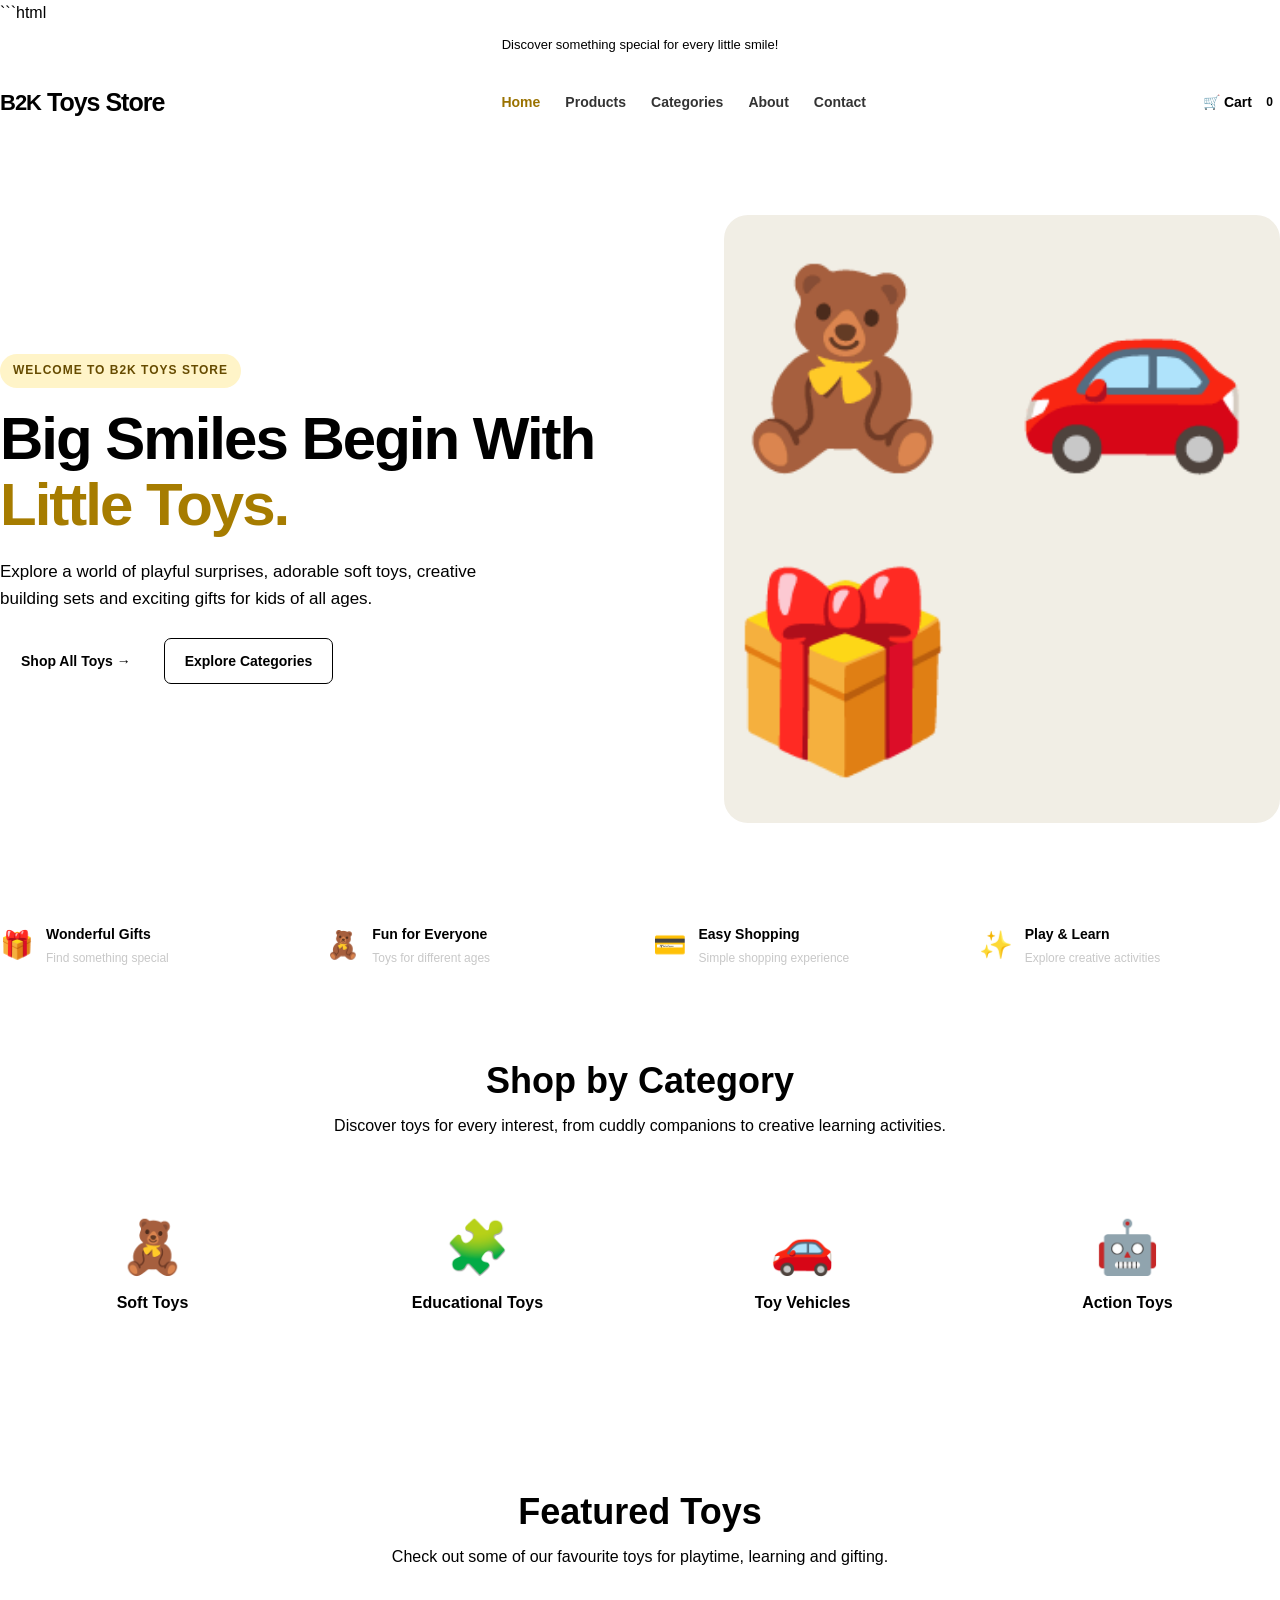
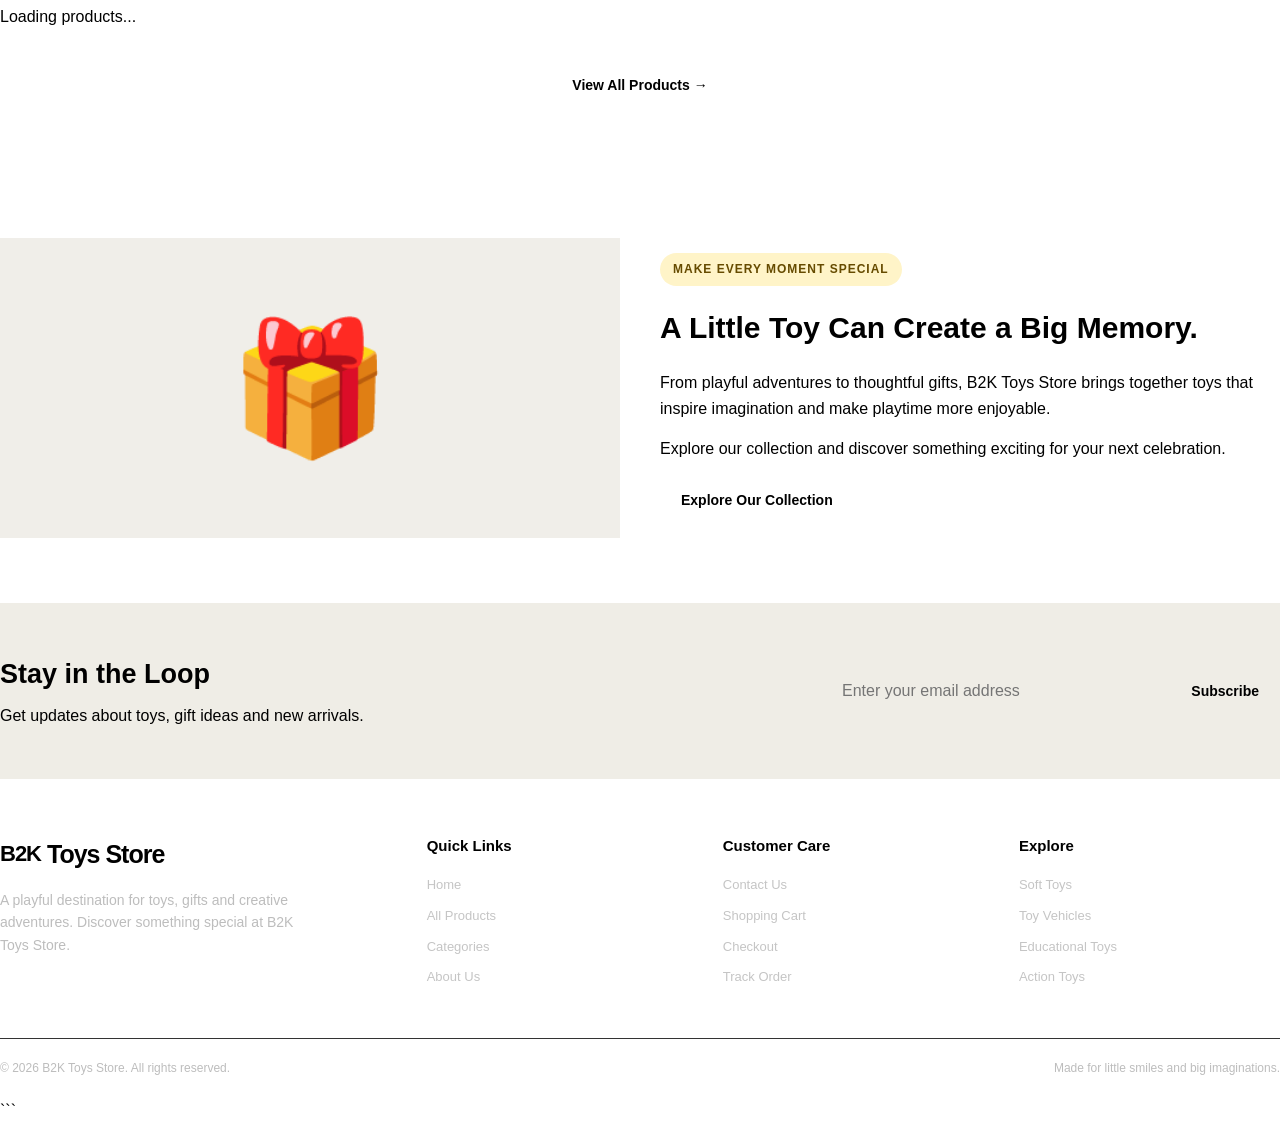
<file: index.html>
```html
<!DOCTYPE html>
<html lang="en">
<head>
  <meta charset="UTF-8">
  <meta name="viewport" content="width=device-width, initial-scale=1.0">

  <meta
    name="description"
    content="Discover toys, soft toys, educational games and exciting gifts at B2K Toys Store."
  >

  <meta name="theme-color" content="#111111">

  <title>B2K Toys Store | Toys, Games & Gifts</title>

  <link rel="stylesheet" href="style.css">
  <script src="script.js" defer></script>
</head>

<body>

  <div class="announcement-bar">
    Discover something special for every little smile!
  </div>

  <header class="site-header">
    <div class="container header-inner">

      <a href="index.html" class="logo" aria-label="B2K Toys Store home">
        <span class="logo-mark">B2K</span>
        <span>Toys Store</span>
      </a>

      <button
        class="menu-toggle"
        id="menu-toggle"
        type="button"
        aria-label="Toggle navigation"
        aria-expanded="false"
        aria-controls="main-nav"
      >
        ☰
      </button>

      <nav class="main-nav" id="main-nav" aria-label="Main navigation">
        <a href="index.html" class="active">Home</a>
        <a href="products.html">Products</a>
        <a href="categories.html">Categories</a>
        <a href="about.html">About</a>
        <a href="contact.html">Contact</a>
      </nav>

      <div class="header-actions">
        <a href="cart.html" class="header-cart" aria-label="Shopping cart">
          🛒 Cart
          <span class="cart-count" data-cart-count>0</span>
        </a>
      </div>

    </div>
  </header>

  <main>

    <!-- Hero Section -->

    <section class="hero">
      <div class="container hero-inner">

        <div class="hero-content">

          <span class="hero-tag">Welcome to B2K Toys Store</span>

          <h1>
            Big Smiles Begin With
            <span>Little Toys.</span>
          </h1>

          <p>
            Explore a world of playful surprises, adorable soft toys,
            creative building sets and exciting gifts for kids of all ages.
          </p>

          <div class="hero-buttons">
            <a href="products.html" class="btn btn-primary">
              Shop All Toys →
            </a>

            <a href="categories.html" class="btn btn-secondary">
              Explore Categories
            </a>
          </div>

        </div>

        <div class="hero-visual">
          <div class="hero-toy" role="img" aria-label="Teddy bear, toy car and gifts">
            🧸 🚗 🎁
          </div>
        </div>

      </div>
    </section>

    <!-- Benefits -->

    <section class="benefits">
      <div class="container benefits-grid">

        <div class="benefit-item">
          <span class="benefit-icon" aria-hidden="true">🎁</span>
          <div>
            <h3>Wonderful Gifts</h3>
            <p>Find something special</p>
          </div>
        </div>

        <div class="benefit-item">
          <span class="benefit-icon" aria-hidden="true">🧸</span>
          <div>
            <h3>Fun for Everyone</h3>
            <p>Toys for different ages</p>
          </div>
        </div>

        <div class="benefit-item">
          <span class="benefit-icon" aria-hidden="true">💳</span>
          <div>
            <h3>Easy Shopping</h3>
            <p>Simple shopping experience</p>
          </div>
        </div>

        <div class="benefit-item">
          <span class="benefit-icon" aria-hidden="true">✨</span>
          <div>
            <h3>Play & Learn</h3>
            <p>Explore creative activities</p>
          </div>
        </div>

      </div>
    </section>

    <!-- Categories -->

    <section class="section">
      <div class="container">

        <div class="section-heading">
          <h2>Shop by Category</h2>
          <p>
            Discover toys for every interest, from cuddly companions
            to creative learning activities.
          </p>
        </div>

        <div class="category-grid">

          <a
            href="products.html?category=Soft%20Toys"
            class="category-card"
          >
            <span class="category-icon" aria-hidden="true">🧸</span>
            <h3>Soft Toys</h3>
          </a>

          <a
            href="products.html?category=Educational%20Toys"
            class="category-card"
          >
            <span class="category-icon" aria-hidden="true">🧩</span>
            <h3>Educational Toys</h3>
          </a>

          <a
            href="products.html?category=Vehicles"
            class="category-card"
          >
            <span class="category-icon" aria-hidden="true">🚗</span>
            <h3>Toy Vehicles</h3>
          </a>

          <a
            href="products.html?category=Action%20Toys"
            class="category-card"
          >
            <span class="category-icon" aria-hidden="true">🤖</span>
            <h3>Action Toys</h3>
          </a>

        </div>

      </div>
    </section>

    <!-- Featured Products -->

    <section class="section section-light">
      <div class="container">

        <div class="section-heading">
          <h2>Featured Toys</h2>
          <p>
            Check out some of our favourite toys for playtime,
            learning and gifting.
          </p>
        </div>

        <div
          class="product-grid"
          id="featured-products"
          data-products
        >
          <p>Loading products...</p>
        </div>

        <div style="text-align: center; margin-top: 32px;">
          <a href="products.html" class="btn btn-primary">
            View All Products →
          </a>
        </div>

      </div>
    </section>

    <!-- Promotional Section -->

    <section class="section">
      <div class="container">

        <div class="about-grid">

          <div class="about-visual" role="img" aria-label="Gift box">
            🎁
          </div>

          <div class="about-content">
            <span class="hero-tag">Make Every Moment Special</span>

            <h2>A Little Toy Can Create a Big Memory.</h2>

            <p>
              From playful adventures to thoughtful gifts,
              B2K Toys Store brings together toys that inspire
              imagination and make playtime more enjoyable.
            </p>

            <p>
              Explore our collection and discover something
              exciting for your next celebration.
            </p>

            <a href="products.html" class="btn btn-primary">
              Explore Our Collection
            </a>
          </div>

        </div>

      </div>
    </section>

    <!-- Newsletter -->

    <section class="newsletter">
      <div class="container newsletter-inner">

        <div>
          <h2>Stay in the Loop</h2>
          <p>
            Get updates about toys, gift ideas and new arrivals.
          </p>
        </div>

        <form class="newsletter-form" id="newsletter-form">
          <label for="newsletter-email" style="display:none;">
            Email address
          </label>

          <input
            type="email"
            id="newsletter-email"
            name="email"
            placeholder="Enter your email address"
            autocomplete="email"
            required
          >

          <button type="submit" class="btn btn-primary">
            Subscribe
          </button>
        </form>

      </div>
    </section>

  </main>

  <!-- Footer -->

  <footer class="site-footer">
    <div class="container">

      <div class="footer-grid">

        <div class="footer-brand">
          <a href="index.html" class="logo">
            <span class="logo-mark">B2K</span>
            <span>Toys Store</span>
          </a>

          <p>
            A playful destination for toys, gifts and creative
            adventures. Discover something special at B2K Toys Store.
          </p>
        </div>

        <div class="footer-column">
          <h3>Quick Links</h3>
          <a href="index.html">Home</a>
          <a href="products.html">All Products</a>
          <a href="categories.html">Categories</a>
          <a href="about.html">About Us</a>
        </div>

        <div class="footer-column">
          <h3>Customer Care</h3>
          <a href="contact.html">Contact Us</a>
          <a href="cart.html">Shopping Cart</a>
          <a href="checkout.html">Checkout</a>
          <a href="track-order.html">Track Order</a>
        </div>

        <div class="footer-column">
          <h3>Explore</h3>
          <a href="products.html?category=Soft%20Toys">Soft Toys</a>
          <a href="products.html?category=Vehicles">Toy Vehicles</a>
          <a href="products.html?category=Educational%20Toys">
            Educational Toys
          </a>
          <a href="products.html?category=Action%20Toys">Action Toys</a>
        </div>

      </div>

      <div class="footer-bottom">
        <p>
          &copy; <span id="current-year">2026</span> B2K Toys Store.
          All rights reserved.
        </p>

        <p>Made for little smiles and big imaginations.</p>
      </div>

    </div>
  </footer>

  <script>
    const yearElement = document.getElementById("current-year");

    if (yearElement) {
      yearElement.textContent = new Date().getFullYear();
    }
  </script>

</body>
</html>
```
</file>
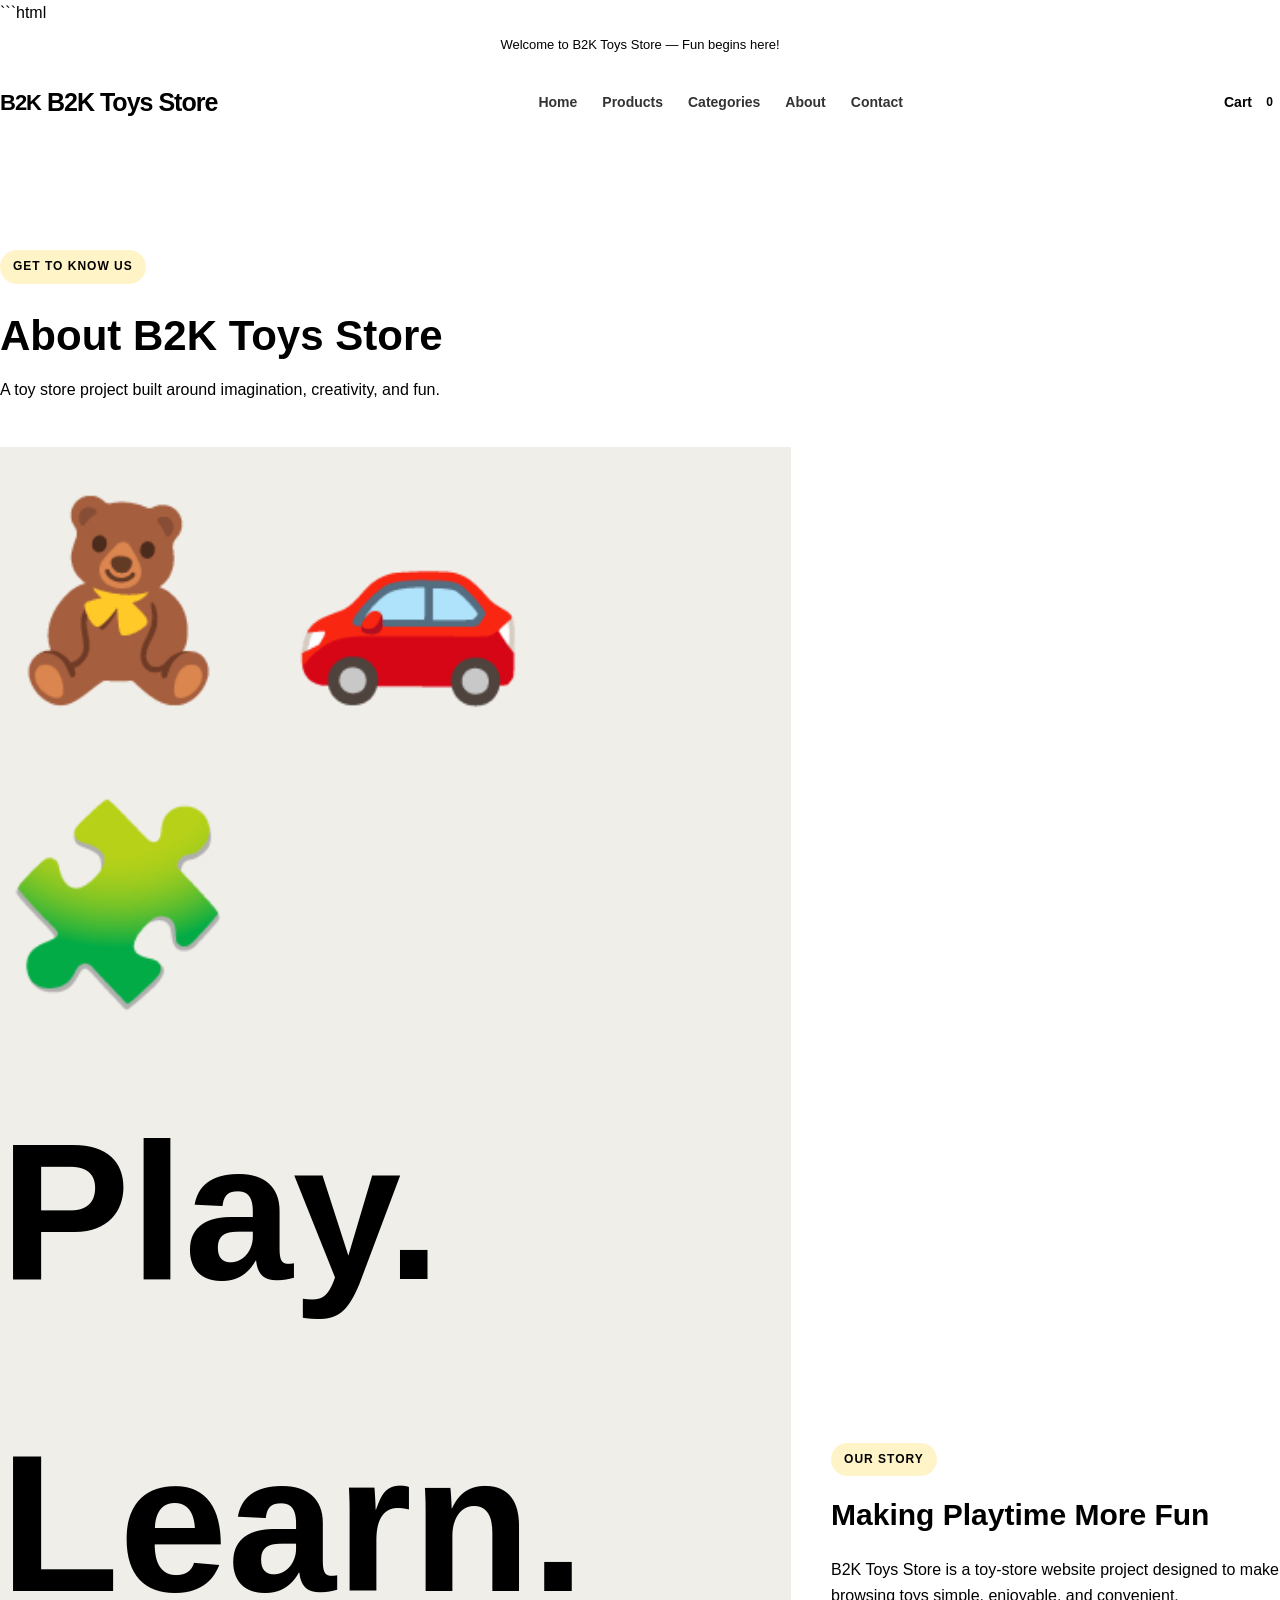
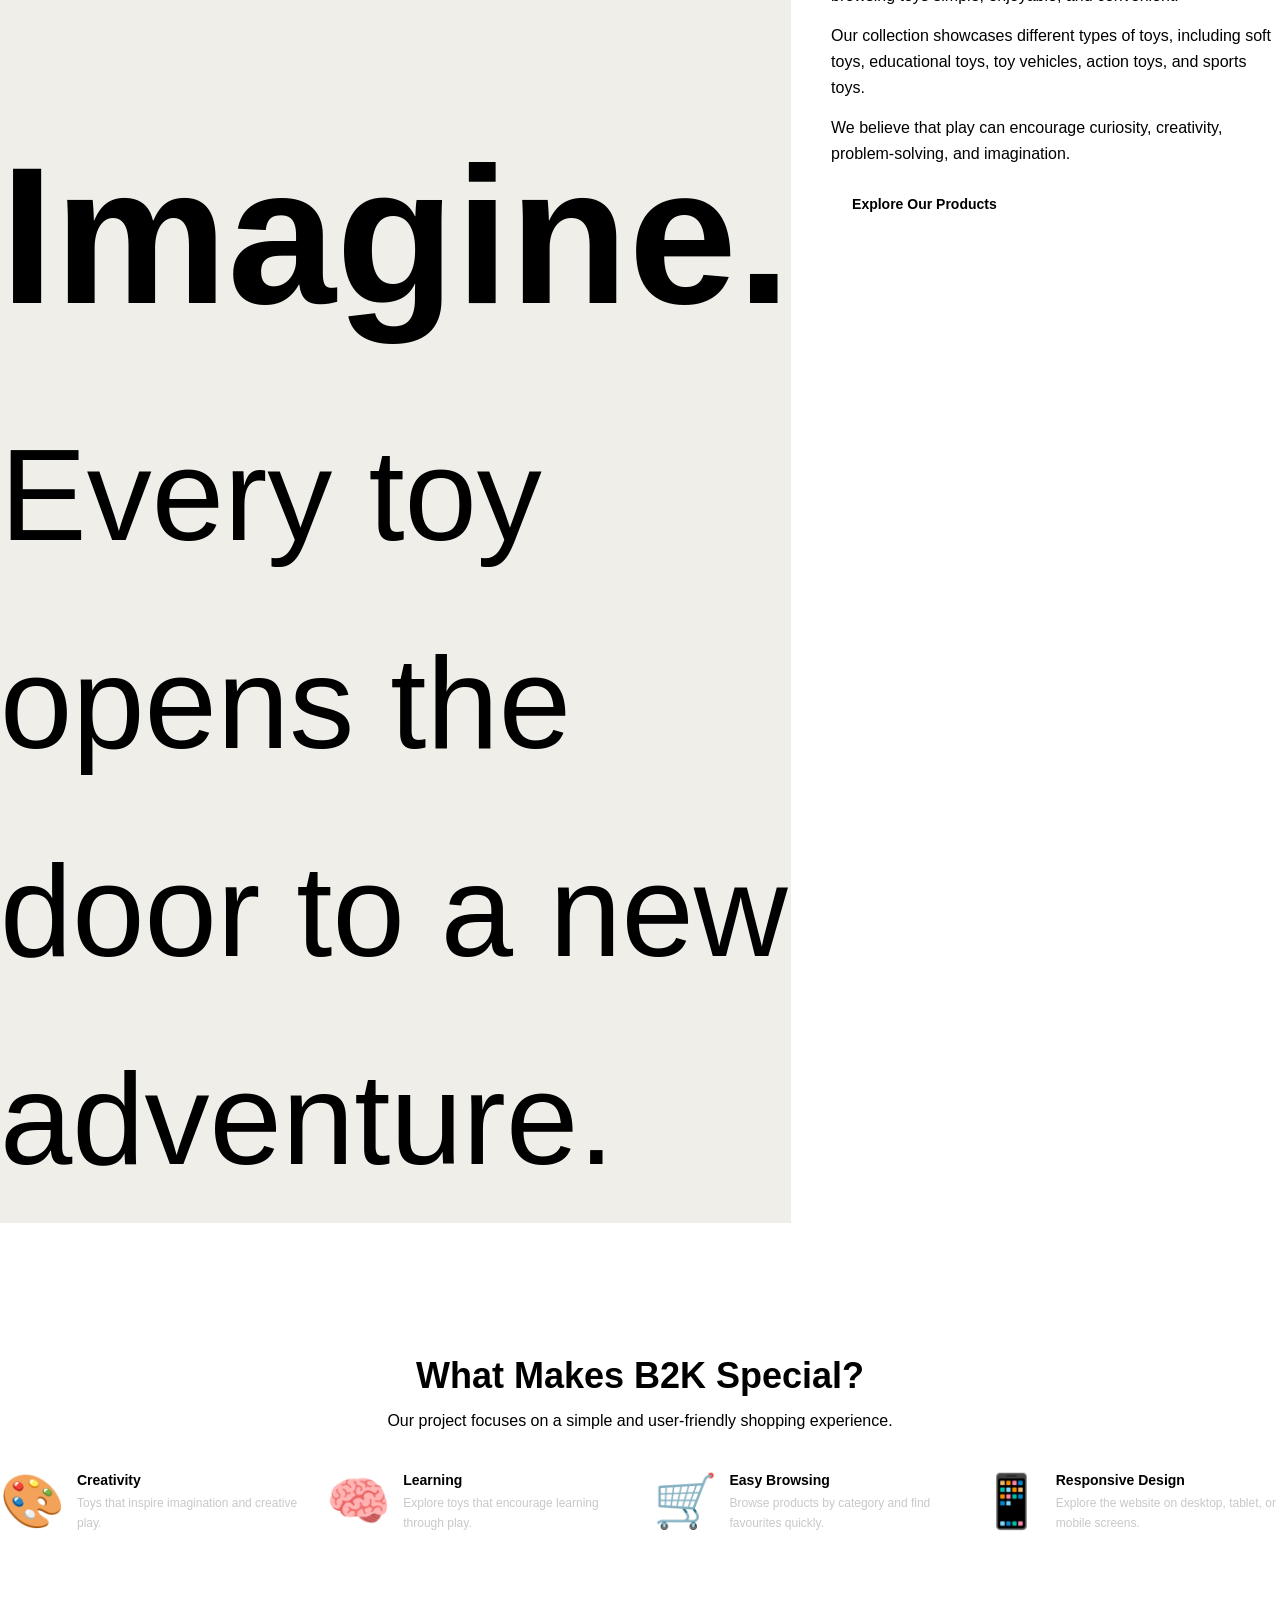
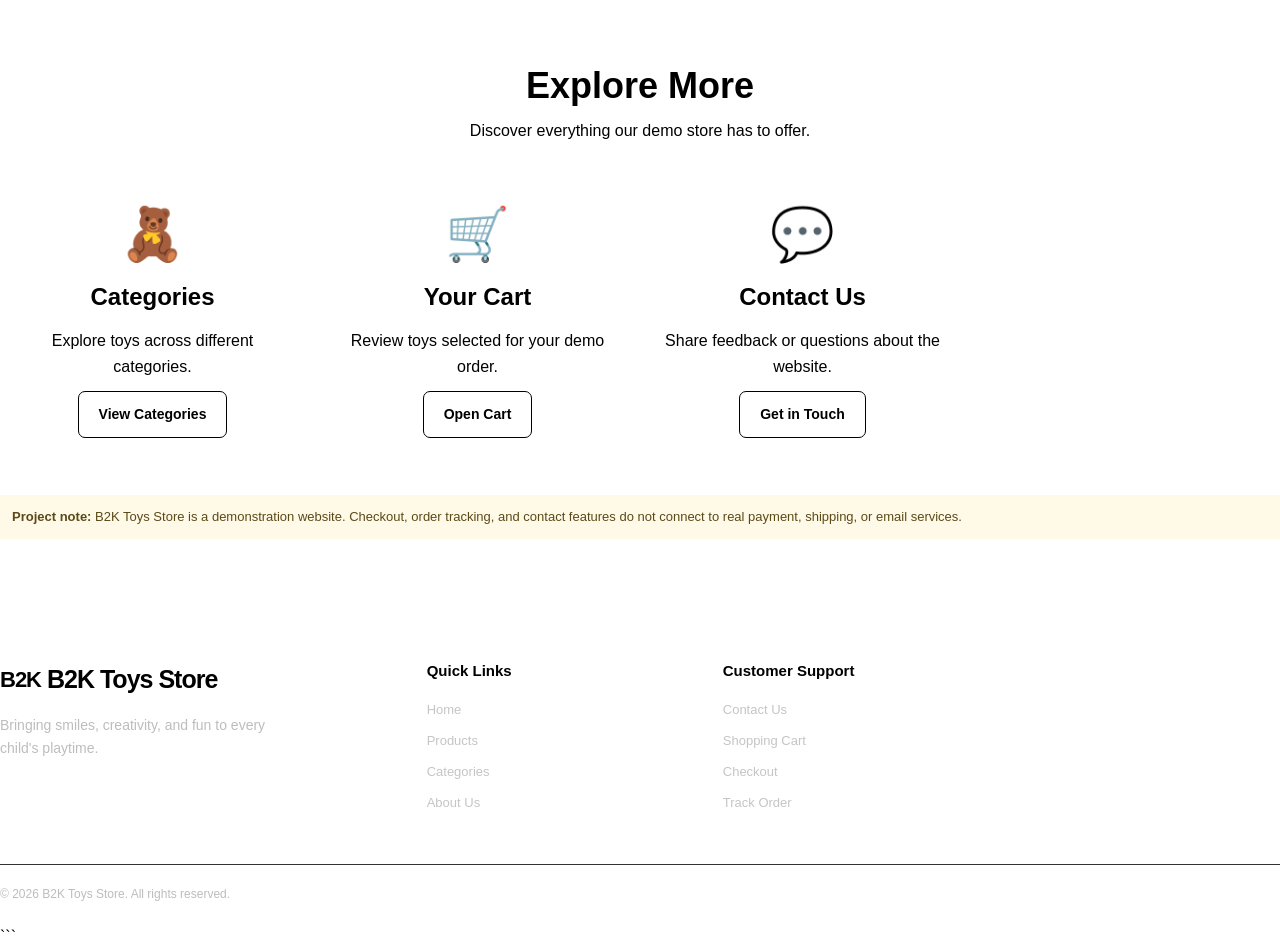
<file: about.html>
```html
<!DOCTYPE html>
<html lang="en">
<head>
  <meta charset="UTF-8">
  <meta name="viewport" content="width=device-width, initial-scale=1.0">

  <title>About Us | B2K Toys Store</title>
  <meta name="description" content="Learn about B2K Toys Store, our mission, and our love for fun, creativity, and play.">

  <link rel="stylesheet" href="style.css">
  <script src="script.js" defer></script>
</head>

<body>

  <div class="announcement-bar">
    Welcome to B2K Toys Store — Fun begins here!
  </div>

  <header class="site-header">
    <div class="header-inner">

      <a href="index.html" class="logo" aria-label="B2K Toys Store Home">
        <span class="logo-mark">B2K</span>
        <span>B2K Toys Store</span>
      </a>

      <button
        class="menu-toggle"
        id="menu-toggle"
        type="button"
        aria-label="Toggle navigation"
        aria-expanded="false"
      >
        ☰
      </button>

      <nav class="main-nav" id="main-nav">
        <a href="index.html">Home</a>
        <a href="products.html">Products</a>
        <a href="categories.html">Categories</a>
        <a href="about.html" aria-current="page">About</a>
        <a href="contact.html">Contact</a>
      </nav>

      <div class="header-actions">
        <a href="cart.html" class="header-cart">
          Cart <span class="cart-count" id="cart-count">0</span>
        </a>
      </div>

    </div>
  </header>

  <main>

    <section class="section">
      <div class="container">

        <div class="page-heading">
          <p class="hero-tag">GET TO KNOW US</p>
          <h1>About B2K Toys Store</h1>
          <p>
            A toy store project built around imagination, creativity, and fun.
          </p>
        </div>

        <div class="about-grid">

          <div class="about-visual">
            <div class="hero-toy" aria-label="Toy collection illustration">
              🧸 🚗 🧩
            </div>

            <h2>Play. Learn. Imagine.</h2>

            <p>
              Every toy opens the door to a new adventure.
            </p>
          </div>

          <div class="about-content">
            <p class="hero-tag">OUR STORY</p>

            <h2>Making Playtime More Fun</h2>

            <p>
              B2K Toys Store is a toy-store website project designed to make
              browsing toys simple, enjoyable, and convenient.
            </p>

            <p>
              Our collection showcases different types of toys, including
              soft toys, educational toys, toy vehicles, action toys, and
              sports toys.
            </p>

            <p>
              We believe that play can encourage curiosity, creativity,
              problem-solving, and imagination.
            </p>

            <a href="products.html" class="btn btn-primary">
              Explore Our Products
            </a>
          </div>

        </div>

      </div>
    </section>

    <section class="section section-light">
      <div class="container">

        <div class="section-heading">
          <h2>What Makes B2K Special?</h2>
          <p>Our project focuses on a simple and user-friendly shopping experience.</p>
        </div>

        <div class="benefits-grid">

          <div class="benefit-item">
            <span class="category-icon">🎨</span>
            <div>
              <h3>Creativity</h3>
              <p>Toys that inspire imagination and creative play.</p>
            </div>
          </div>

          <div class="benefit-item">
            <span class="category-icon">🧠</span>
            <div>
              <h3>Learning</h3>
              <p>Explore toys that encourage learning through play.</p>
            </div>
          </div>

          <div class="benefit-item">
            <span class="category-icon">🛒</span>
            <div>
              <h3>Easy Browsing</h3>
              <p>Browse products by category and find favourites quickly.</p>
            </div>
          </div>

          <div class="benefit-item">
            <span class="category-icon">📱</span>
            <div>
              <h3>Responsive Design</h3>
              <p>Explore the website on desktop, tablet, or mobile screens.</p>
            </div>
          </div>

        </div>

      </div>
    </section>

    <section class="section">
      <div class="container">

        <div class="section-heading">
          <h2>Explore More</h2>
          <p>Discover everything our demo store has to offer.</p>
        </div>

        <div class="category-grid">

          <a href="categories.html" class="category-card">
            <div class="category-icon">🧸</div>
            <h2>Categories</h2>
            <p>Explore toys across different categories.</p>
            <span class="btn btn-secondary">View Categories</span>
          </a>

          <a href="cart.html" class="category-card">
            <div class="category-icon">🛒</div>
            <h2>Your Cart</h2>
            <p>Review toys selected for your demo order.</p>
            <span class="btn btn-secondary">Open Cart</span>
          </a>

          <a href="contact.html" class="category-card">
            <div class="category-icon">💬</div>
            <h2>Contact Us</h2>
            <p>Share feedback or questions about the website.</p>
            <span class="btn btn-secondary">Get in Touch</span>
          </a>

        </div>

        <div class="notice" style="margin-top: 32px;">
          <strong>Project note:</strong>
          B2K Toys Store is a demonstration website. Checkout, order tracking,
          and contact features do not connect to real payment, shipping,
          or email services.
        </div>

      </div>
    </section>

  </main>

  <footer class="site-footer">
    <div class="container">

      <div class="footer-grid">

        <div class="footer-brand">
          <a href="index.html" class="logo">
            <span class="logo-mark">B2K</span>
            <span>B2K Toys Store</span>
          </a>

          <p>
            Bringing smiles, creativity, and fun to every child's playtime.
          </p>
        </div>

        <div class="footer-column">
          <h3>Quick Links</h3>
          <a href="index.html">Home</a>
          <a href="products.html">Products</a>
          <a href="categories.html">Categories</a>
          <a href="about.html">About Us</a>
        </div>

        <div class="footer-column">
          <h3>Customer Support</h3>
          <a href="contact.html">Contact Us</a>
          <a href="cart.html">Shopping Cart</a>
          <a href="checkout.html">Checkout</a>
          <a href="track-order.html">Track Order</a>
        </div>

      </div>

      <div class="footer-bottom">
        <p>&copy; 2026 B2K Toys Store. All rights reserved.</p>
      </div>

    </div>
  </footer>

</body>
</html>
```
</file>
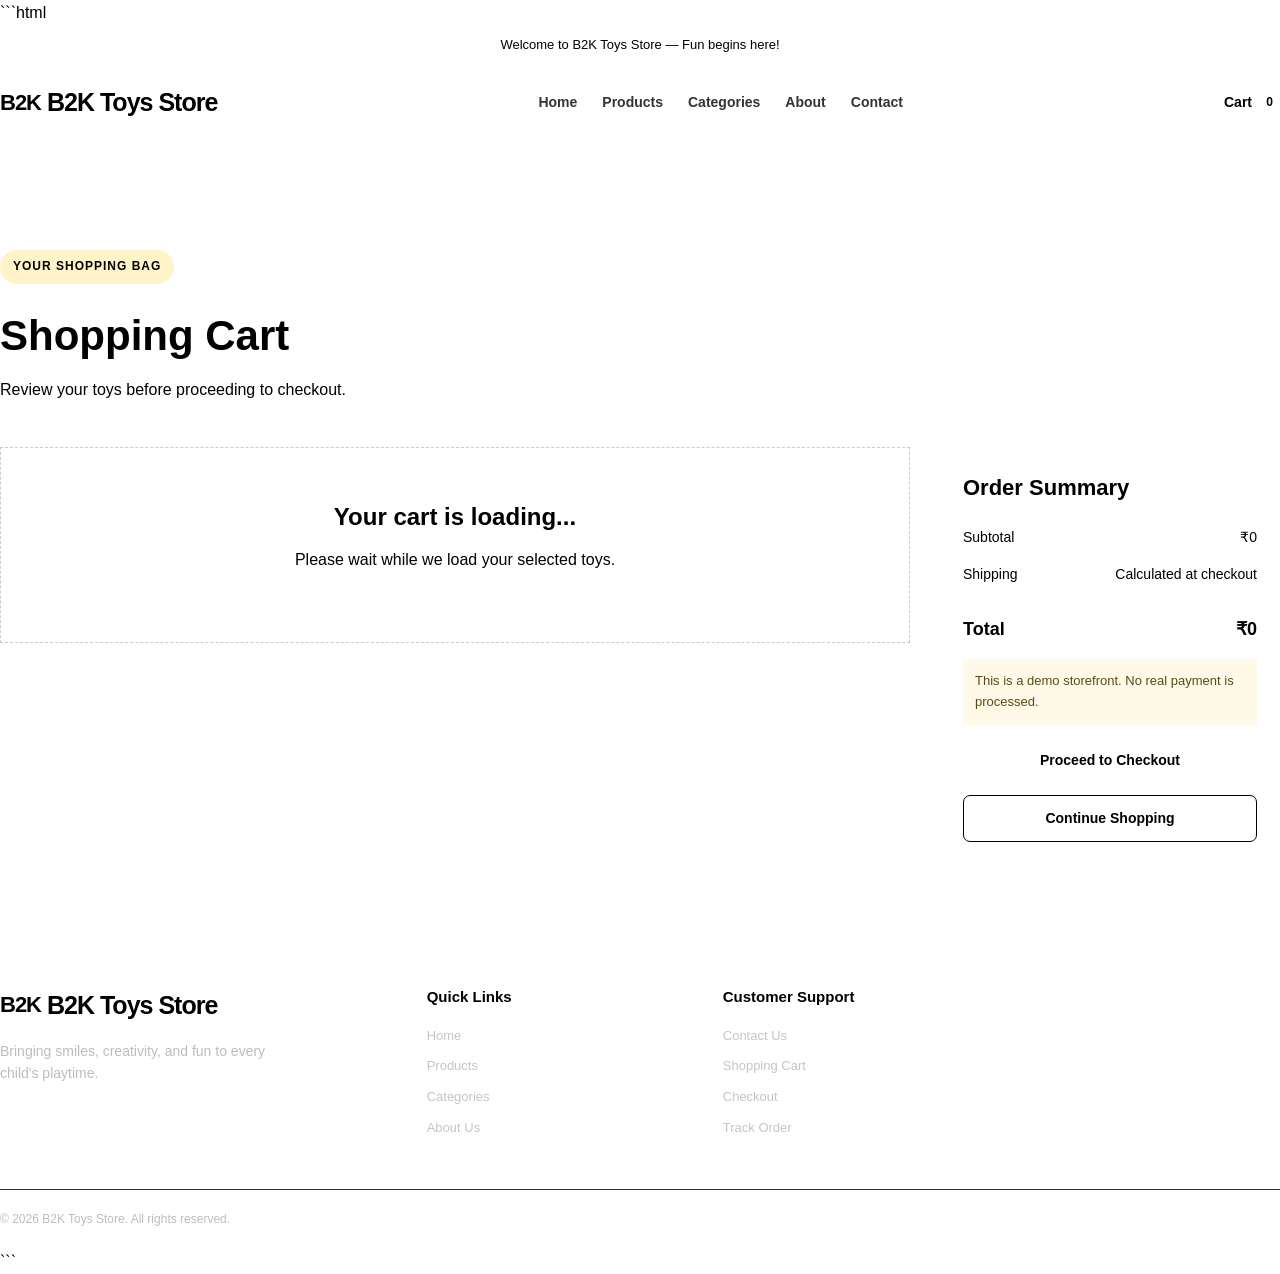
<file: cart.html>
```html
<!DOCTYPE html>
<html lang="en">
<head>
  <meta charset="UTF-8">
  <meta name="viewport" content="width=device-width, initial-scale=1.0">

  <title>Shopping Cart | B2K Toys Store</title>
  <meta name="description" content="Review your selected toys and update your shopping cart at B2K Toys Store.">

  <link rel="stylesheet" href="style.css">
  <script src="script.js" defer></script>
</head>

<body>

  <div class="announcement-bar">
    Welcome to B2K Toys Store — Fun begins here!
  </div>

  <header class="site-header">
    <div class="header-inner">

      <a href="index.html" class="logo" aria-label="B2K Toys Store Home">
        <span class="logo-mark">B2K</span>
        <span>B2K Toys Store</span>
      </a>

      <button
        class="menu-toggle"
        id="menu-toggle"
        type="button"
        aria-label="Toggle navigation"
        aria-expanded="false"
      >
        ☰
      </button>

      <nav class="main-nav" id="main-nav">
        <a href="index.html">Home</a>
        <a href="products.html">Products</a>
        <a href="categories.html">Categories</a>
        <a href="about.html">About</a>
        <a href="contact.html">Contact</a>
      </nav>

      <div class="header-actions">
        <a href="cart.html" class="header-cart" aria-current="page">
          Cart <span class="cart-count" id="cart-count">0</span>
        </a>
      </div>

    </div>
  </header>

  <main>
    <section class="section">
      <div class="container">

        <div class="page-heading">
          <p class="hero-tag">YOUR SHOPPING BAG</p>
          <h1>Shopping Cart</h1>
          <p>Review your toys before proceeding to checkout.</p>
        </div>

        <div class="cart-layout">

          <!-- JavaScript displays cart products here. -->
          <div
            id="cart-items"
            class="cart-items"
            aria-live="polite"
          >
            <div class="empty-state">
              <h2>Your cart is loading...</h2>
              <p>Please wait while we load your selected toys.</p>
            </div>
          </div>

          <aside class="cart-summary">
            <h2>Order Summary</h2>

            <div class="summary-row">
              <span>Subtotal</span>
              <span id="cart-subtotal">₹0</span>
            </div>

            <div class="summary-row">
              <span>Shipping</span>
              <span id="cart-shipping">Calculated at checkout</span>
            </div>

            <div class="summary-row summary-total">
              <span>Total</span>
              <span id="cart-total">₹0</span>
            </div>

            <p class="notice">
              This is a demo storefront. No real payment is processed.
            </p>

            <a
              href="checkout.html"
              class="btn btn-primary"
              id="checkout-button"
              style="width: 100%; text-align: center;"
            >
              Proceed to Checkout
            </a>

            <a
              href="products.html"
              class="btn btn-secondary"
              style="width: 100%; text-align: center; margin-top: 12px;"
            >
              Continue Shopping
            </a>
          </aside>

        </div>

      </div>
    </section>
  </main>

  <footer class="site-footer">
    <div class="container">

      <div class="footer-grid">

        <div class="footer-brand">
          <a href="index.html" class="logo">
            <span class="logo-mark">B2K</span>
            <span>B2K Toys Store</span>
          </a>

          <p>
            Bringing smiles, creativity, and fun to every child's playtime.
          </p>
        </div>

        <div class="footer-column">
          <h3>Quick Links</h3>
          <a href="index.html">Home</a>
          <a href="products.html">Products</a>
          <a href="categories.html">Categories</a>
          <a href="about.html">About Us</a>
        </div>

        <div class="footer-column">
          <h3>Customer Support</h3>
          <a href="contact.html">Contact Us</a>
          <a href="cart.html">Shopping Cart</a>
          <a href="checkout.html">Checkout</a>
          <a href="track-order.html">Track Order</a>
        </div>

      </div>

      <div class="footer-bottom">
        <p>&copy; 2026 B2K Toys Store. All rights reserved.</p>
      </div>

    </div>
  </footer>

</body>
</html>
```
</file>
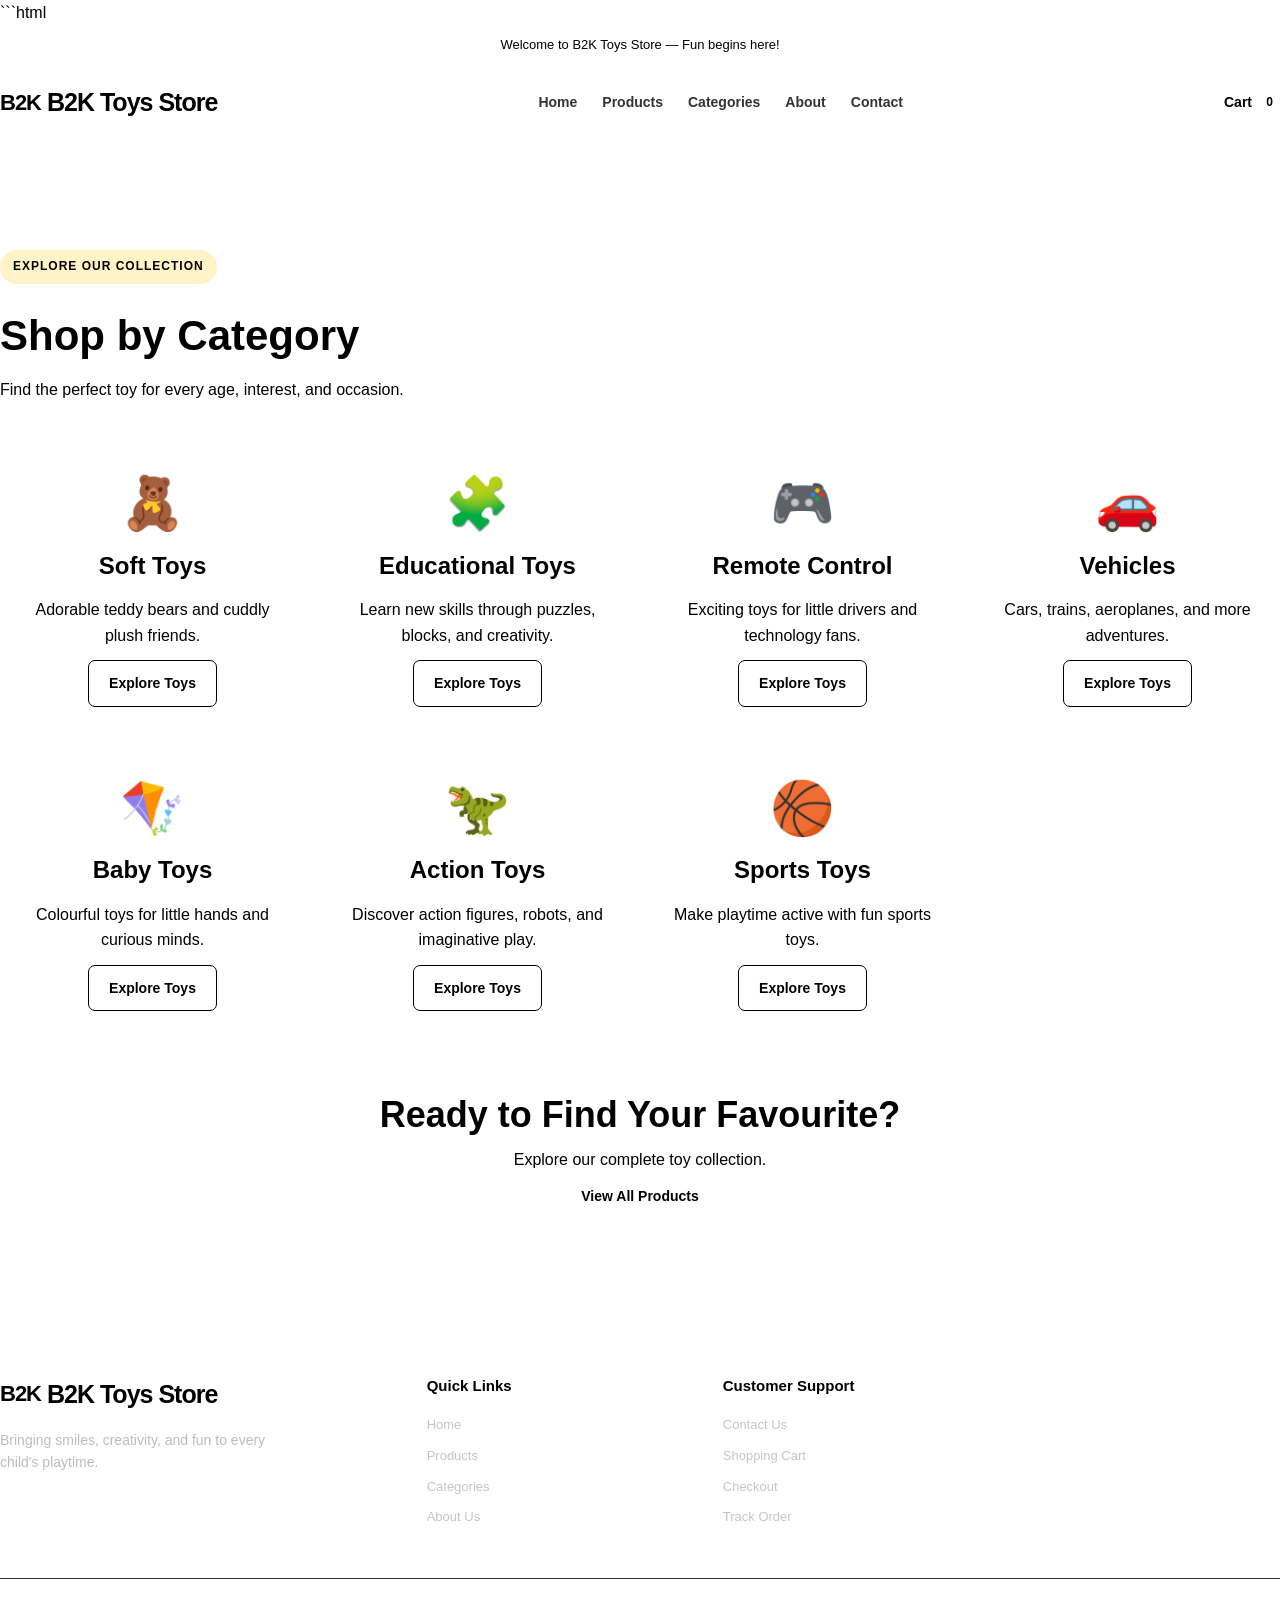
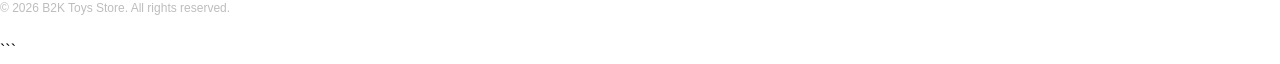
<file: categories.html>
```html
<!DOCTYPE html>
<html lang="en">
<head>
  <meta charset="UTF-8">
  <meta name="viewport" content="width=device-width, initial-scale=1.0">

  <title>Toy Categories | B2K Toys Store</title>
  <meta name="description" content="Explore soft toys, educational toys, remote control toys, vehicles, baby toys and more at B2K Toys Store.">

  <link rel="stylesheet" href="style.css">
  <script src="script.js" defer></script>
</head>

<body>

  <div class="announcement-bar">
    Welcome to B2K Toys Store — Fun begins here!
  </div>

  <header class="site-header">
    <div class="header-inner">

      <a href="index.html" class="logo" aria-label="B2K Toys Store Home">
        <span class="logo-mark">B2K</span>
        <span>B2K Toys Store</span>
      </a>

      <button
        class="menu-toggle"
        id="menu-toggle"
        type="button"
        aria-label="Toggle navigation"
        aria-expanded="false"
      >
        ☰
      </button>

      <nav class="main-nav" id="main-nav">
        <a href="index.html">Home</a>
        <a href="products.html">Products</a>
        <a href="categories.html" aria-current="page">Categories</a>
        <a href="about.html">About</a>
        <a href="contact.html">Contact</a>
      </nav>

      <div class="header-actions">
        <a href="cart.html" class="header-cart">
          Cart <span class="cart-count" id="cart-count">0</span>
        </a>
      </div>

    </div>
  </header>

  <main>

    <section class="section">
      <div class="container">

        <div class="page-heading">
          <p class="hero-tag">EXPLORE OUR COLLECTION</p>
          <h1>Shop by Category</h1>
          <p>
            Find the perfect toy for every age, interest, and occasion.
          </p>
        </div>

        <div class="category-grid">

          <a
            href="products.html?category=Soft%20Toys"
            class="category-card"
          >
            <div class="category-icon">🧸</div>
            <h2>Soft Toys</h2>
            <p>Adorable teddy bears and cuddly plush friends.</p>
            <span class="btn btn-secondary">Explore Toys</span>
          </a>

          <a
            href="products.html?category=Educational%20Toys"
            class="category-card"
          >
            <div class="category-icon">🧩</div>
            <h2>Educational Toys</h2>
            <p>Learn new skills through puzzles, blocks, and creativity.</p>
            <span class="btn btn-secondary">Explore Toys</span>
          </a>

          <a
            href="products.html?category=Remote%20Control"
            class="category-card"
          >
            <div class="category-icon">🎮</div>
            <h2>Remote Control</h2>
            <p>Exciting toys for little drivers and technology fans.</p>
            <span class="btn btn-secondary">Explore Toys</span>
          </a>

          <a
            href="products.html?category=Vehicles"
            class="category-card"
          >
            <div class="category-icon">🚗</div>
            <h2>Vehicles</h2>
            <p>Cars, trains, aeroplanes, and more adventures.</p>
            <span class="btn btn-secondary">Explore Toys</span>
          </a>

          <a
            href="products.html?category=Baby%20Toys"
            class="category-card"
          >
            <div class="category-icon">🪁</div>
            <h2>Baby Toys</h2>
            <p>Colourful toys for little hands and curious minds.</p>
            <span class="btn btn-secondary">Explore Toys</span>
          </a>

          <a
            href="products.html?category=Action%20Toys"
            class="category-card"
          >
            <div class="category-icon">🦖</div>
            <h2>Action Toys</h2>
            <p>Discover action figures, robots, and imaginative play.</p>
            <span class="btn btn-secondary">Explore Toys</span>
          </a>

          <a
            href="products.html?category=Sports%20Toys"
            class="category-card"
          >
            <div class="category-icon">🏀</div>
            <h2>Sports Toys</h2>
            <p>Make playtime active with fun sports toys.</p>
            <span class="btn btn-secondary">Explore Toys</span>
          </a>

        </div>

        <div class="section-heading" style="margin-top: 56px;">
          <h2>Ready to Find Your Favourite?</h2>
          <p>Explore our complete toy collection.</p>
          <a href="products.html" class="btn btn-primary">
            View All Products
          </a>
        </div>

      </div>
    </section>

  </main>

  <footer class="site-footer">
    <div class="container">

      <div class="footer-grid">

        <div class="footer-brand">
          <a href="index.html" class="logo">
            <span class="logo-mark">B2K</span>
            <span>B2K Toys Store</span>
          </a>

          <p>
            Bringing smiles, creativity, and fun to every child's playtime.
          </p>
        </div>

        <div class="footer-column">
          <h3>Quick Links</h3>
          <a href="index.html">Home</a>
          <a href="products.html">Products</a>
          <a href="categories.html">Categories</a>
          <a href="about.html">About Us</a>
        </div>

        <div class="footer-column">
          <h3>Customer Support</h3>
          <a href="contact.html">Contact Us</a>
          <a href="cart.html">Shopping Cart</a>
          <a href="checkout.html">Checkout</a>
          <a href="track-order.html">Track Order</a>
        </div>

      </div>

      <div class="footer-bottom">
        <p>&copy; 2026 B2K Toys Store. All rights reserved.</p>
      </div>

    </div>
  </footer>

</body>
</html>
```
</file>
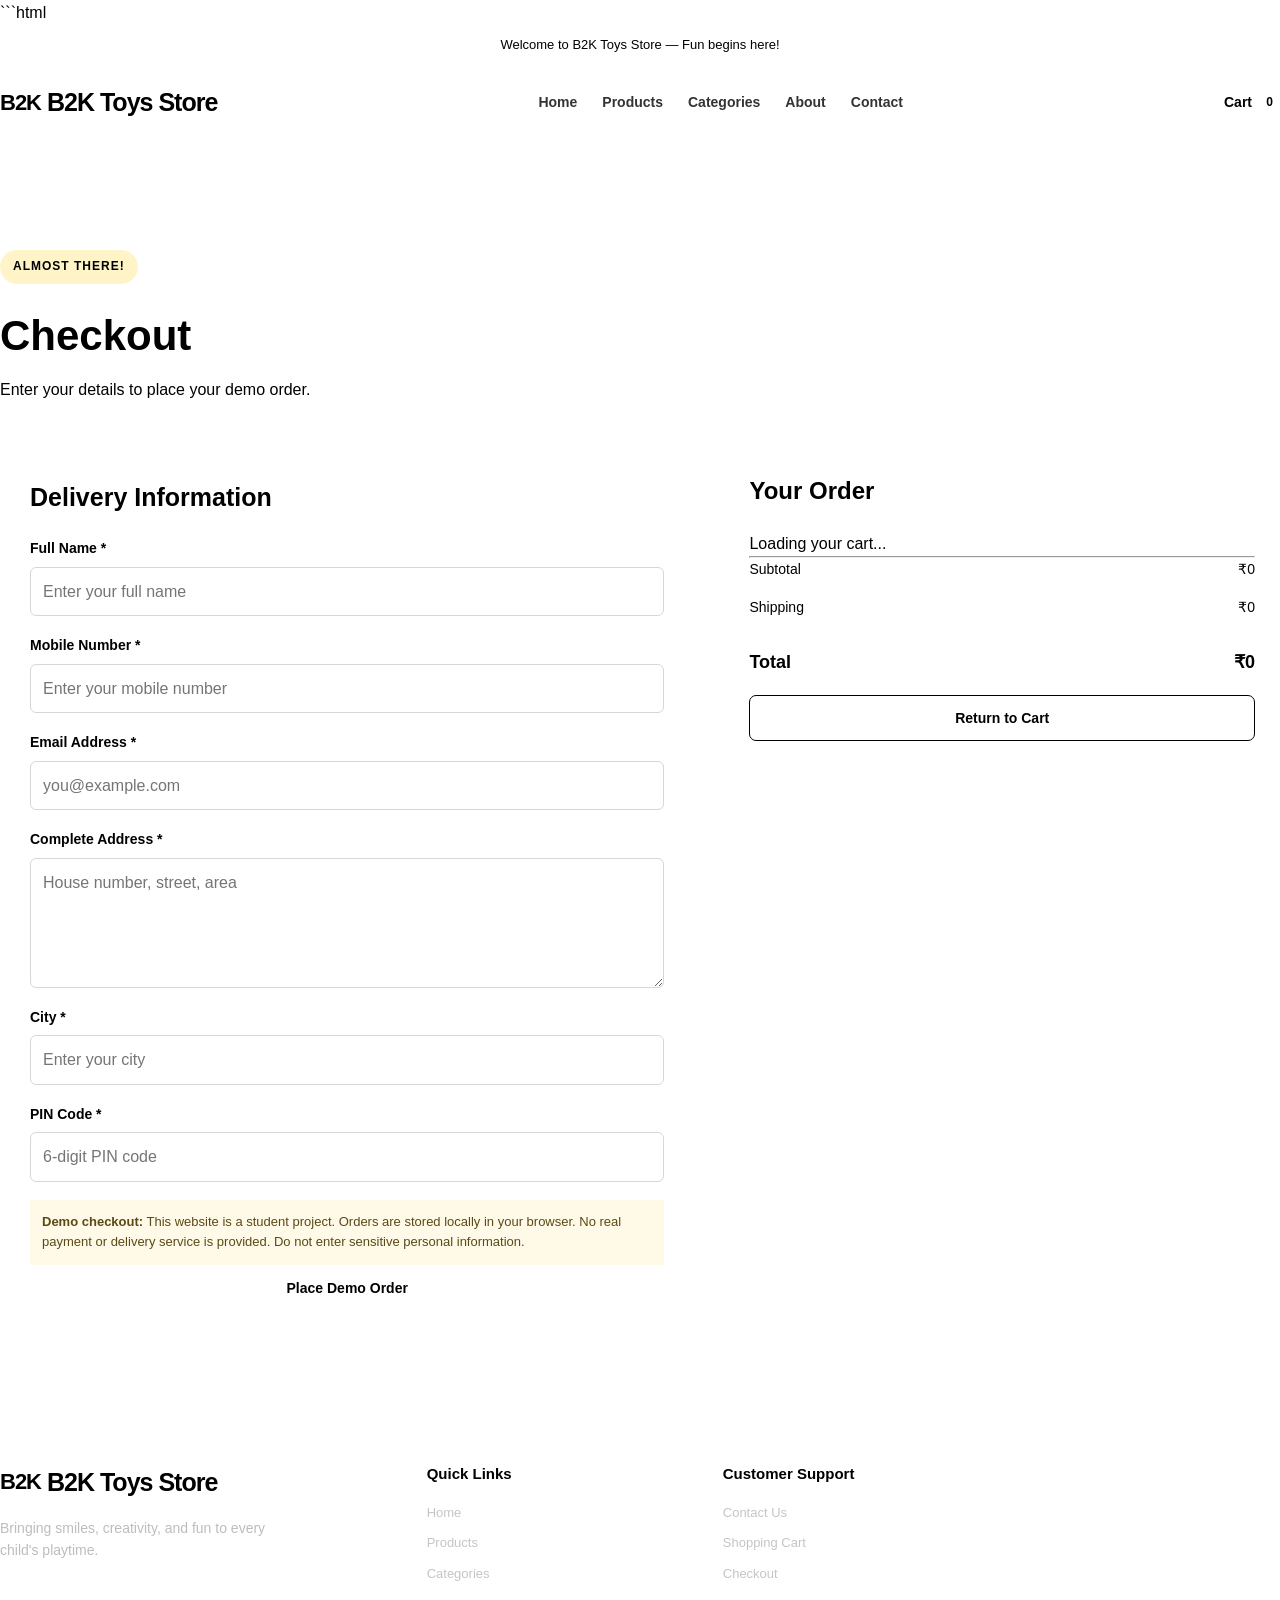
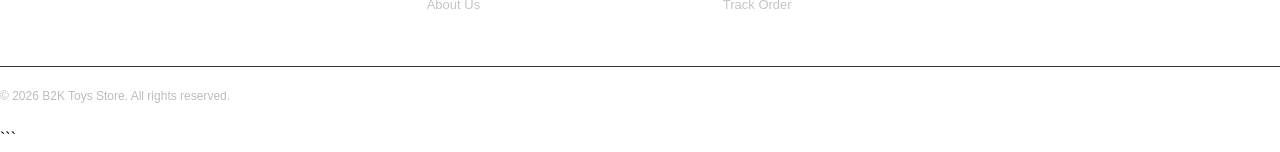
<file: checkout.html>
```html
<!DOCTYPE html>
<html lang="en">
<head>
  <meta charset="UTF-8">
  <meta name="viewport" content="width=device-width, initial-scale=1.0">

  <title>Checkout | B2K Toys Store</title>
  <meta name="description" content="Enter your delivery details to complete your demo order at B2K Toys Store.">

  <link rel="stylesheet" href="style.css">
  <script src="script.js" defer></script>
</head>

<body>

  <div class="announcement-bar">
    Welcome to B2K Toys Store — Fun begins here!
  </div>

  <header class="site-header">
    <div class="header-inner">

      <a href="index.html" class="logo" aria-label="B2K Toys Store Home">
        <span class="logo-mark">B2K</span>
        <span>B2K Toys Store</span>
      </a>

      <button
        class="menu-toggle"
        id="menu-toggle"
        type="button"
        aria-label="Toggle navigation"
        aria-expanded="false"
      >
        ☰
      </button>

      <nav class="main-nav" id="main-nav">
        <a href="index.html">Home</a>
        <a href="products.html">Products</a>
        <a href="categories.html">Categories</a>
        <a href="about.html">About</a>
        <a href="contact.html">Contact</a>
      </nav>

      <div class="header-actions">
        <a href="cart.html" class="header-cart">
          Cart <span class="cart-count" id="cart-count">0</span>
        </a>
      </div>

    </div>
  </header>

  <main>
    <section class="section">
      <div class="container">

        <div class="page-heading">
          <p class="hero-tag">ALMOST THERE!</p>
          <h1>Checkout</h1>
          <p>Enter your details to place your demo order.</p>
        </div>

        <div class="checkout-layout">

          <section class="form-container">
            <h2>Delivery Information</h2>

            <form id="checkout-form" data-checkout-form>

              <div class="form-group">
                <label for="name">Full Name *</label>
                <input
                  type="text"
                  id="name"
                  name="name"
                  placeholder="Enter your full name"
                  autocomplete="name"
                  required
                >
              </div>

              <div class="form-group">
                <label for="phone">Mobile Number *</label>
                <input
                  type="tel"
                  id="phone"
                  name="phone"
                  placeholder="Enter your mobile number"
                  autocomplete="tel"
                  pattern="[0-9]{10}"
                  minlength="10"
                  maxlength="10"
                  inputmode="numeric"
                  required
                >
              </div>

              <div class="form-group">
                <label for="email">Email Address *</label>
                <input
                  type="email"
                  id="email"
                  name="email"
                  placeholder="you@example.com"
                  autocomplete="email"
                  required
                >
              </div>

              <div class="form-group">
                <label for="address">Complete Address *</label>
                <textarea
                  id="address"
                  name="address"
                  rows="4"
                  placeholder="House number, street, area"
                  autocomplete="street-address"
                  required
                ></textarea>
              </div>

              <div class="form-group">
                <label for="city">City *</label>
                <input
                  type="text"
                  id="city"
                  name="city"
                  placeholder="Enter your city"
                  autocomplete="address-level2"
                  required
                >
              </div>

              <div class="form-group">
                <label for="pincode">PIN Code *</label>
                <input
                  type="text"
                  id="pincode"
                  name="pincode"
                  placeholder="6-digit PIN code"
                  autocomplete="postal-code"
                  pattern="[0-9]{6}"
                  minlength="6"
                  maxlength="6"
                  inputmode="numeric"
                  required
                >
              </div>

              <div class="notice">
                <strong>Demo checkout:</strong>
                This website is a student project. Orders are stored locally
                in your browser. No real payment or delivery service is provided.
                Do not enter sensitive personal information.
              </div>

              <button type="submit" class="btn btn-primary">
                Place Demo Order
              </button>

            </form>
          </section>

          <aside class="checkout-summary">
            <h2>Your Order</h2>

            <!-- JavaScript displays checkout products here. -->
            <div
              id="checkout-items"
              data-checkout-items
              aria-live="polite"
            >
              <p>Loading your cart...</p>
            </div>

            <hr>

            <div class="summary-row">
              <span>Subtotal</span>
              <span id="checkout-subtotal">₹0</span>
            </div>

            <div class="summary-row">
              <span>Shipping</span>
              <span id="checkout-shipping">₹0</span>
            </div>

            <div class="summary-row summary-total">
              <span>Total</span>
              <span id="checkout-total">₹0</span>
            </div>

            <a
              href="cart.html"
              class="btn btn-secondary"
              style="display: block; text-align: center; margin-top: 18px;"
            >
              Return to Cart
            </a>

          </aside>

        </div>

      </div>
    </section>
  </main>

  <footer class="site-footer">
    <div class="container">

      <div class="footer-grid">

        <div class="footer-brand">
          <a href="index.html" class="logo">
            <span class="logo-mark">B2K</span>
            <span>B2K Toys Store</span>
          </a>

          <p>
            Bringing smiles, creativity, and fun to every child's playtime.
          </p>
        </div>

        <div class="footer-column">
          <h3>Quick Links</h3>
          <a href="index.html">Home</a>
          <a href="products.html">Products</a>
          <a href="categories.html">Categories</a>
          <a href="about.html">About Us</a>
        </div>

        <div class="footer-column">
          <h3>Customer Support</h3>
          <a href="contact.html">Contact Us</a>
          <a href="cart.html">Shopping Cart</a>
          <a href="checkout.html">Checkout</a>
          <a href="track-order.html">Track Order</a>
        </div>

      </div>

      <div class="footer-bottom">
        <p>&copy; 2026 B2K Toys Store. All rights reserved.</p>
      </div>

    </div>
  </footer>

</body>
</html>
```
</file>
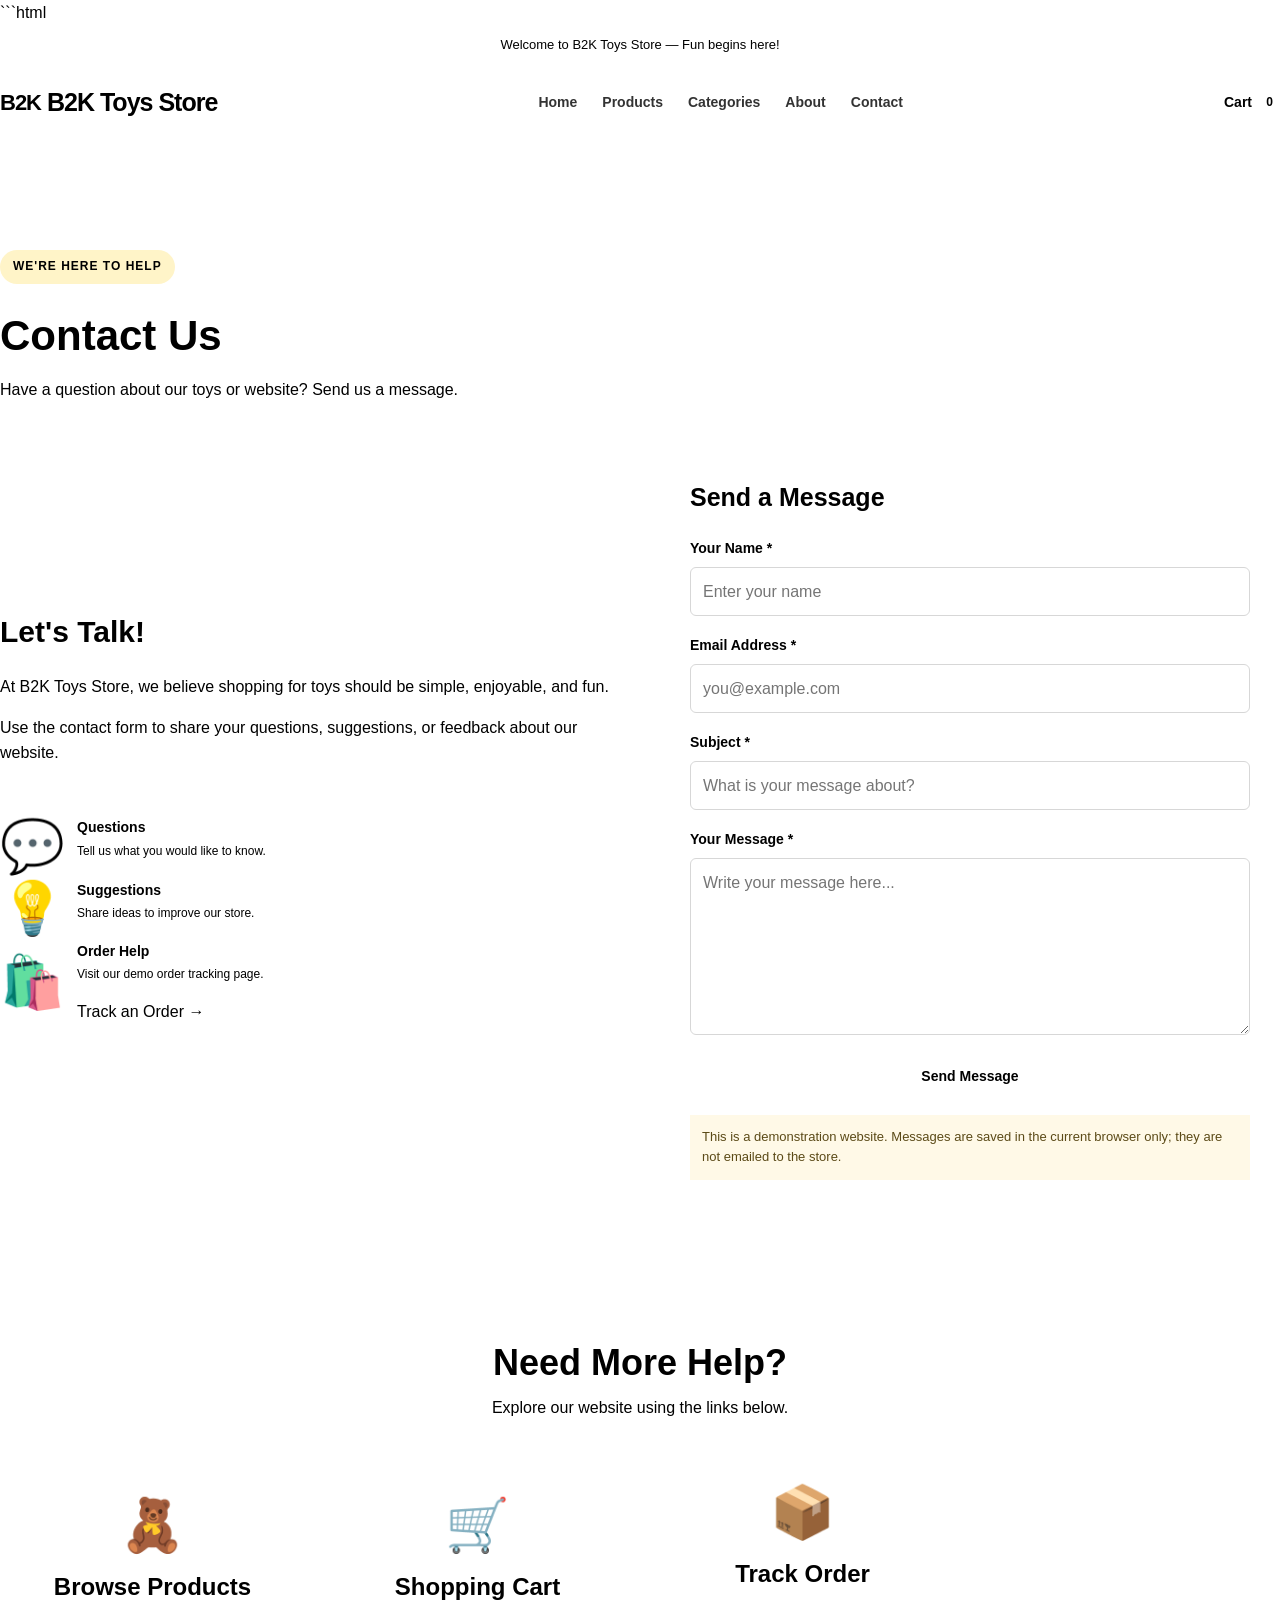
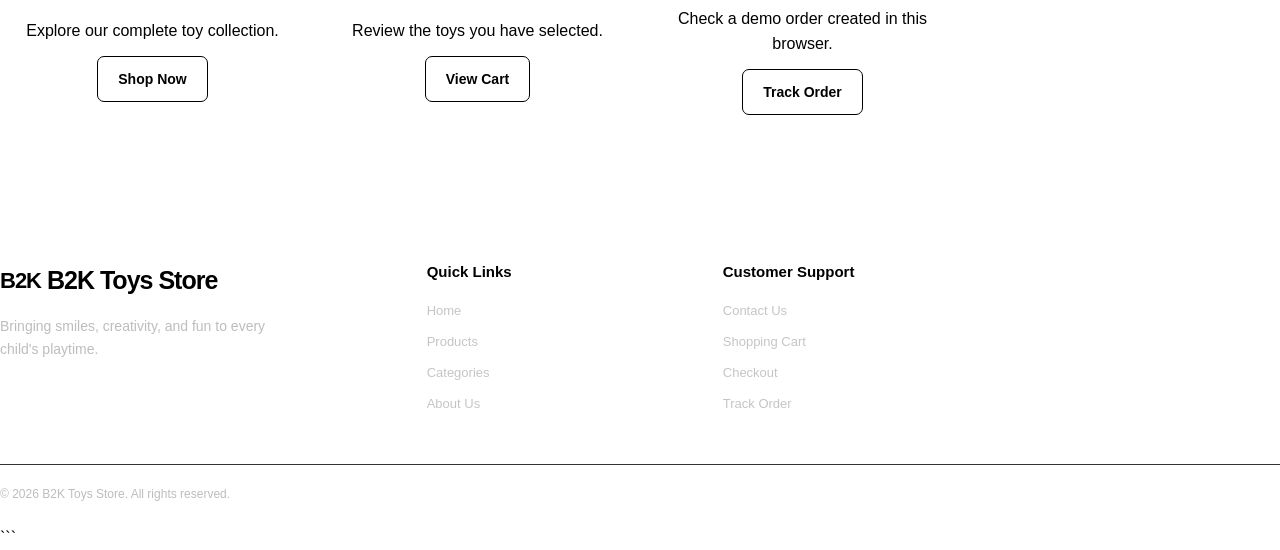
<file: contact.html>
```html
<!DOCTYPE html>
<html lang="en">
<head>
  <meta charset="UTF-8">
  <meta name="viewport" content="width=device-width, initial-scale=1.0">

  <title>Contact Us | B2K Toys Store</title>
  <meta name="description" content="Contact B2K Toys Store for questions about toys, orders, and customer support.">

  <link rel="stylesheet" href="style.css">
  <script src="script.js" defer></script>
</head>

<body>

  <div class="announcement-bar">
    Welcome to B2K Toys Store — Fun begins here!
  </div>

  <header class="site-header">
    <div class="header-inner">

      <a href="index.html" class="logo" aria-label="B2K Toys Store Home">
        <span class="logo-mark">B2K</span>
        <span>B2K Toys Store</span>
      </a>

      <button
        class="menu-toggle"
        id="menu-toggle"
        type="button"
        aria-label="Toggle navigation"
        aria-expanded="false"
      >
        ☰
      </button>

      <nav class="main-nav" id="main-nav">
        <a href="index.html">Home</a>
        <a href="products.html">Products</a>
        <a href="categories.html">Categories</a>
        <a href="about.html">About</a>
        <a href="contact.html" aria-current="page">Contact</a>
      </nav>

      <div class="header-actions">
        <a href="cart.html" class="header-cart">
          Cart <span class="cart-count" id="cart-count">0</span>
        </a>
      </div>

    </div>
  </header>

  <main>

    <section class="section">
      <div class="container">

        <div class="page-heading">
          <p class="hero-tag">WE'RE HERE TO HELP</p>
          <h1>Contact Us</h1>
          <p>
            Have a question about our toys or website? Send us a message.
          </p>
        </div>

        <div class="about-grid">

          <div class="about-content">
            <h2>Let's Talk!</h2>

            <p>
              At B2K Toys Store, we believe shopping for toys should be simple,
              enjoyable, and fun.
            </p>

            <p>
              Use the contact form to share your questions, suggestions, or
              feedback about our website.
            </p>

            <div class="benefits" style="margin-top: 24px;">
              <div class="benefit-item">
                <span class="category-icon">💬</span>
                <div>
                  <h3>Questions</h3>
                  <p>Tell us what you would like to know.</p>
                </div>
              </div>

              <div class="benefit-item">
                <span class="category-icon">💡</span>
                <div>
                  <h3>Suggestions</h3>
                  <p>Share ideas to improve our store.</p>
                </div>
              </div>

              <div class="benefit-item">
                <span class="category-icon">🛍️</span>
                <div>
                  <h3>Order Help</h3>
                  <p>Visit our demo order tracking page.</p>
                  <a href="track-order.html">Track an Order →</a>
                </div>
              </div>
            </div>
          </div>

          <div class="form-container">
            <h2>Send a Message</h2>

            <form id="contact-form" data-contact-form>

              <div class="form-group">
                <label for="contact-name">Your Name *</label>
                <input
                  type="text"
                  id="contact-name"
                  name="name"
                  placeholder="Enter your name"
                  autocomplete="name"
                  required
                >
              </div>

              <div class="form-group">
                <label for="contact-email">Email Address *</label>
                <input
                  type="email"
                  id="contact-email"
                  name="email"
                  placeholder="you@example.com"
                  autocomplete="email"
                  required
                >
              </div>

              <div class="form-group">
                <label for="contact-subject">Subject *</label>
                <input
                  type="text"
                  id="contact-subject"
                  name="subject"
                  placeholder="What is your message about?"
                  required
                >
              </div>

              <div class="form-group">
                <label for="contact-message">Your Message *</label>
                <textarea
                  id="contact-message"
                  name="message"
                  rows="6"
                  placeholder="Write your message here..."
                  required
                ></textarea>
              </div>

              <button type="submit" class="btn btn-primary">
                Send Message
              </button>

              <p class="notice">
                This is a demonstration website. Messages are saved in the
                current browser only; they are not emailed to the store.
              </p>

            </form>
          </div>

        </div>

      </div>
    </section>

    <section class="section section-light">
      <div class="container">

        <div class="section-heading">
          <h2>Need More Help?</h2>
          <p>Explore our website using the links below.</p>
        </div>

        <div class="category-grid">

          <a href="products.html" class="category-card">
            <div class="category-icon">🧸</div>
            <h2>Browse Products</h2>
            <p>Explore our complete toy collection.</p>
            <span class="btn btn-secondary">Shop Now</span>
          </a>

          <a href="cart.html" class="category-card">
            <div class="category-icon">🛒</div>
            <h2>Shopping Cart</h2>
            <p>Review the toys you have selected.</p>
            <span class="btn btn-secondary">View Cart</span>
          </a>

          <a href="track-order.html" class="category-card">
            <div class="category-icon">📦</div>
            <h2>Track Order</h2>
            <p>Check a demo order created in this browser.</p>
            <span class="btn btn-secondary">Track Order</span>
          </a>

        </div>

      </div>
    </section>

  </main>

  <footer class="site-footer">
    <div class="container">

      <div class="footer-grid">

        <div class="footer-brand">
          <a href="index.html" class="logo">
            <span class="logo-mark">B2K</span>
            <span>B2K Toys Store</span>
          </a>

          <p>
            Bringing smiles, creativity, and fun to every child's playtime.
          </p>
        </div>

        <div class="footer-column">
          <h3>Quick Links</h3>
          <a href="index.html">Home</a>
          <a href="products.html">Products</a>
          <a href="categories.html">Categories</a>
          <a href="about.html">About Us</a>
        </div>

        <div class="footer-column">
          <h3>Customer Support</h3>
          <a href="contact.html">Contact Us</a>
          <a href="cart.html">Shopping Cart</a>
          <a href="checkout.html">Checkout</a>
          <a href="track-order.html">Track Order</a>
        </div>

      </div>

      <div class="footer-bottom">
        <p>&copy; 2026 B2K Toys Store. All rights reserved.</p>
      </div>

    </div>
  </footer>

</body>
</html>
```
</file>
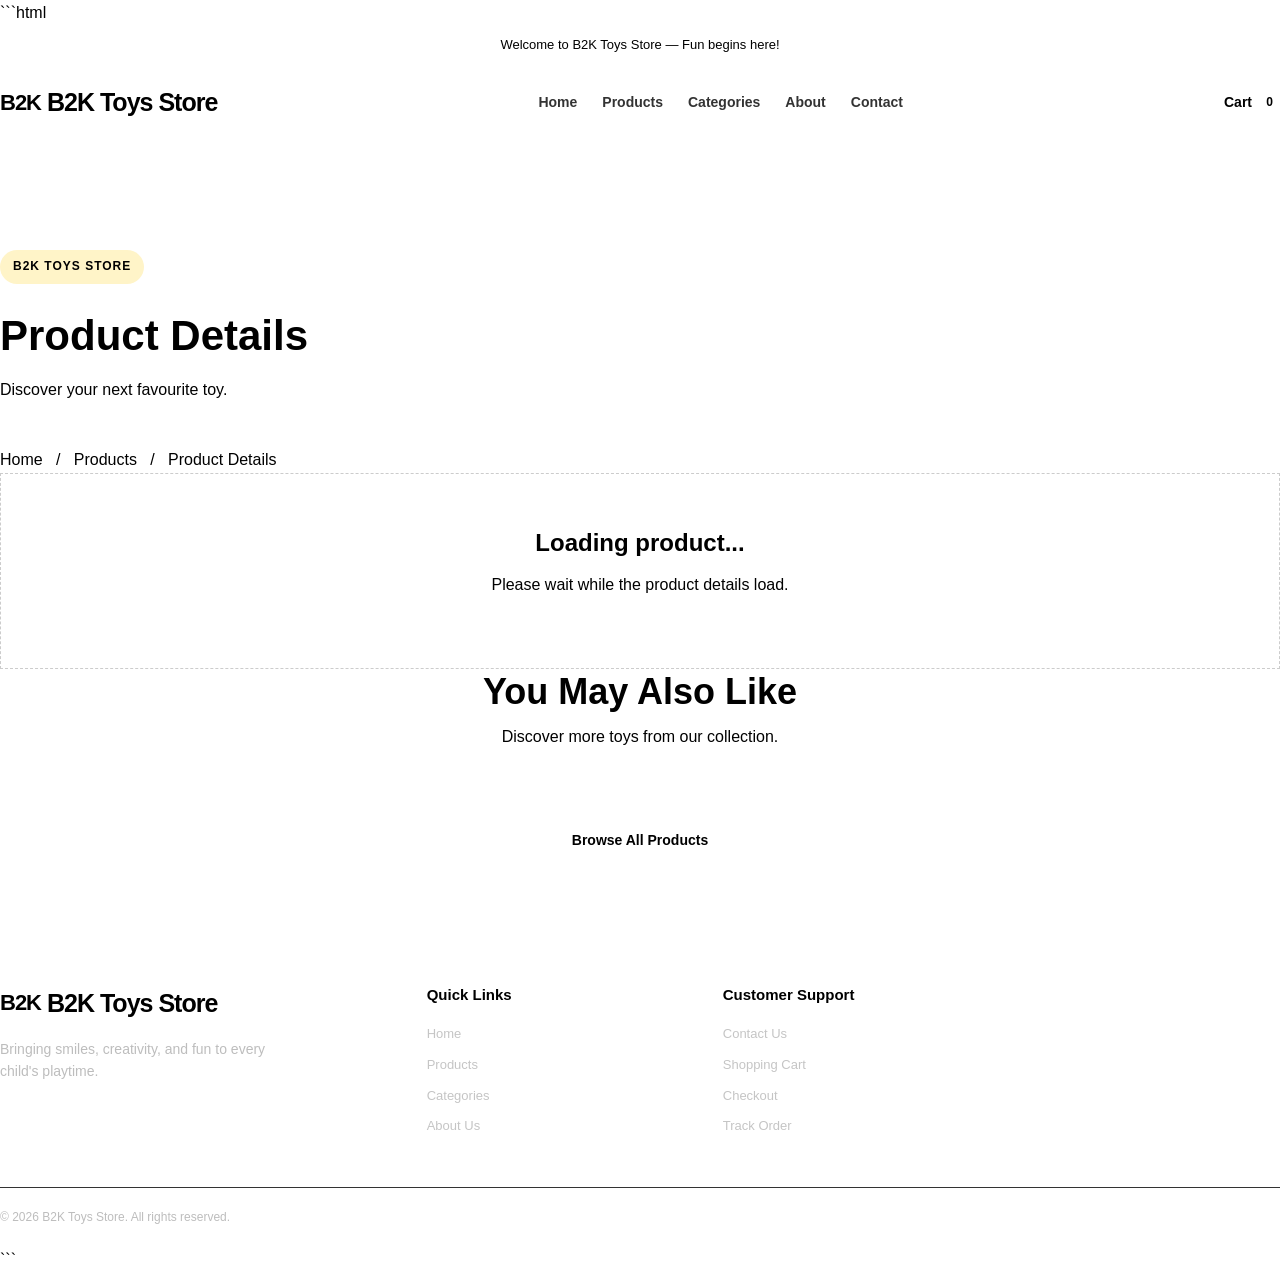
<file: product.html>
```html
<!DOCTYPE html>
<html lang="en">
<head>
  <meta charset="UTF-8">
  <meta name="viewport" content="width=device-width, initial-scale=1.0">

  <title>Product Details | B2K Toys Store</title>
  <meta name="description" content="Explore toy details and shop your favourite toys at B2K Toys Store.">

  <link rel="stylesheet" href="style.css">
  <script src="script.js" defer></script>
</head>

<body>

  <div class="announcement-bar">
    Welcome to B2K Toys Store — Fun begins here!
  </div>

  <header class="site-header">
    <div class="header-inner">

      <a href="index.html" class="logo" aria-label="B2K Toys Store Home">
        <span class="logo-mark">B2K</span>
        <span>B2K Toys Store</span>
      </a>

      <button
        class="menu-toggle"
        id="menu-toggle"
        type="button"
        aria-label="Toggle navigation"
        aria-expanded="false"
      >
        ☰
      </button>

      <nav class="main-nav" id="main-nav">
        <a href="index.html">Home</a>
        <a href="products.html" aria-current="page">Products</a>
        <a href="categories.html">Categories</a>
        <a href="about.html">About</a>
        <a href="contact.html">Contact</a>
      </nav>

      <div class="header-actions">
        <a href="cart.html" class="header-cart">
          Cart <span class="cart-count" id="cart-count">0</span>
        </a>
      </div>

    </div>
  </header>

  <main>
    <section class="section">
      <div class="container">

        <div class="page-heading">
          <p class="hero-tag">B2K TOYS STORE</p>
          <h1>Product Details</h1>
          <p>Discover your next favourite toy.</p>
        </div>

        <p>
          <a href="index.html">Home</a>
          &nbsp; / &nbsp;
          <a href="products.html">Products</a>
          &nbsp; / &nbsp;
          Product Details
        </p>

        <!-- JavaScript loads the selected product here. -->
        <div
          id="product-details"
          class="product-detail-layout"
          aria-live="polite"
        >
          <div class="empty-state">
            <h2>Loading product...</h2>
            <p>Please wait while the product details load.</p>
          </div>
        </div>

        <div class="section-heading">
          <h2>You May Also Like</h2>
          <p>Discover more toys from our collection.</p>
        </div>

        <div class="product-grid" id="featured-products" data-products></div>

        <div style="text-align: center; margin-top: 32px;">
          <a href="products.html" class="btn btn-primary">
            Browse All Products
          </a>
        </div>

      </div>
    </section>
  </main>

  <footer class="site-footer">
    <div class="container">

      <div class="footer-grid">

        <div class="footer-brand">
          <a href="index.html" class="logo">
            <span class="logo-mark">B2K</span>
            <span>B2K Toys Store</span>
          </a>

          <p>
            Bringing smiles, creativity, and fun to every child's playtime.
          </p>
        </div>

        <div class="footer-column">
          <h3>Quick Links</h3>
          <a href="index.html">Home</a>
          <a href="products.html">Products</a>
          <a href="categories.html">Categories</a>
          <a href="about.html">About Us</a>
        </div>

        <div class="footer-column">
          <h3>Customer Support</h3>
          <a href="contact.html">Contact Us</a>
          <a href="cart.html">Shopping Cart</a>
          <a href="checkout.html">Checkout</a>
          <a href="track-order.html">Track Order</a>
        </div>

      </div>

      <div class="footer-bottom">
        <p>&copy; 2026 B2K Toys Store. All rights reserved.</p>
      </div>

    </div>
  </footer>

</body>
</html>
```
</file>
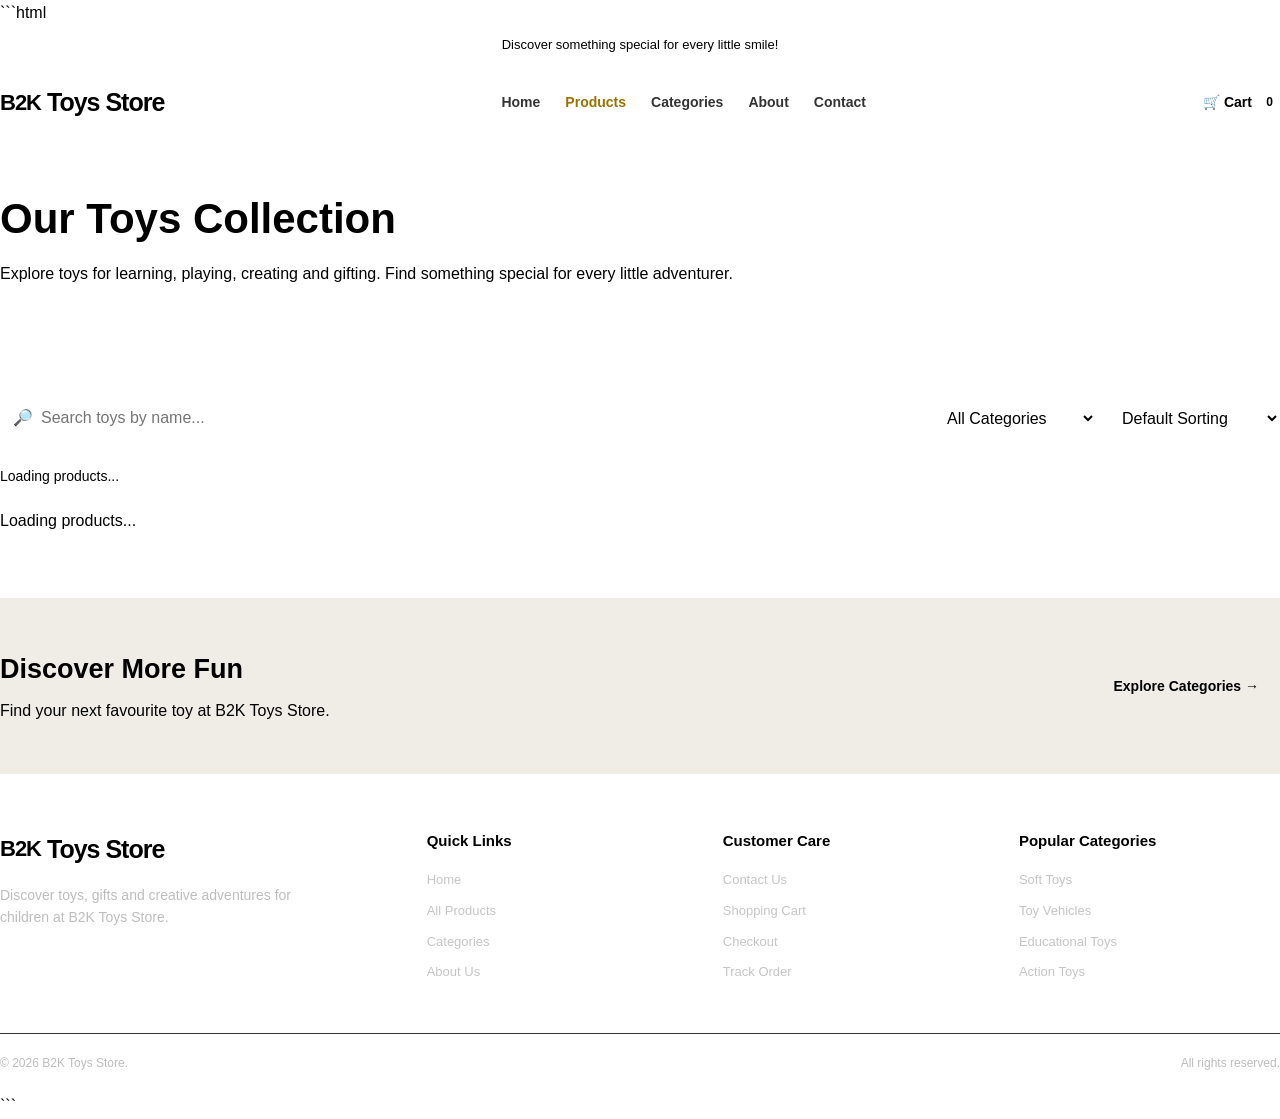
<file: products.html>
```html
<!DOCTYPE html>
<html lang="en">
<head>
  <meta charset="UTF-8">
  <meta name="viewport" content="width=device-width, initial-scale=1.0">
  <meta name="description" content="Explore toys, soft toys, educational games, vehicles and gifts at B2K Toys Store.">
  <meta name="theme-color" content="#111111">

  <title>All Products | B2K Toys Store</title>

  <link rel="stylesheet" href="style.css">
  <script src="script.js" defer></script>
</head>

<body>

  <div class="announcement-bar">
    Discover something special for every little smile!
  </div>

  <header class="site-header">
    <div class="container header-inner">

      <a href="index.html" class="logo" aria-label="B2K Toys Store home">
        <span class="logo-mark">B2K</span>
        <span>Toys Store</span>
      </a>

      <button
        class="menu-toggle"
        id="menu-toggle"
        type="button"
        aria-label="Toggle navigation"
        aria-expanded="false"
        aria-controls="main-nav"
      >☰</button>

      <nav class="main-nav" id="main-nav" aria-label="Main navigation">
        <a href="index.html">Home</a>
        <a href="products.html" class="active">Products</a>
        <a href="categories.html">Categories</a>
        <a href="about.html">About</a>
        <a href="contact.html">Contact</a>
      </nav>

      <div class="header-actions">
        <a href="cart.html" class="header-cart" aria-label="Shopping cart">
          🛒 Cart
          <span class="cart-count" data-cart-count>0</span>
        </a>
      </div>

    </div>
  </header>

  <main>

    <section class="page-heading">
      <div class="container">
        <h1>Our Toys Collection</h1>
        <p>
          Explore toys for learning, playing, creating and gifting.
          Find something special for every little adventurer.
        </p>
      </div>
    </section>

    <section class="section">
      <div class="container">

        <div class="product-toolbar">

          <div class="search-box">
            <span aria-hidden="true">🔎</span>

            <input
              type="search"
              id="search-input"
              placeholder="Search toys by name..."
              aria-label="Search products"
            >
          </div>

          <div class="filter-group">

            <select id="category-filter" aria-label="Filter by category">
              <option value="">All Categories</option>
              <option value="Soft Toys">Soft Toys</option>
              <option value="Educational Toys">Educational Toys</option>
              <option value="Remote Control">Remote Control</option>
              <option value="Vehicles">Vehicles</option>
              <option value="Baby Toys">Baby Toys</option>
              <option value="Action Toys">Action Toys</option>
              <option value="Sports Toys">Sports Toys</option>
            </select>

            <select id="sort-products" aria-label="Sort products">
              <option value="">Default Sorting</option>
              <option value="price-low">Price: Low to High</option>
              <option value="price-high">Price: High to Low</option>
              <option value="name">Name: A to Z</option>
              <option value="rating">Highest Rated</option>
            </select>

          </div>

        </div>

        <p class="result-count" id="result-count" aria-live="polite">
          Loading products...
        </p>

        <div
          class="product-grid"
          id="all-products"
          data-products
        >
          <p>Loading products...</p>
        </div>

      </div>
    </section>

    <section class="newsletter">
      <div class="container newsletter-inner">

        <div>
          <h2>Discover More Fun</h2>
          <p>Find your next favourite toy at B2K Toys Store.</p>
        </div>

        <a href="categories.html" class="btn btn-primary">
          Explore Categories →
        </a>

      </div>
    </section>

  </main>

  <footer class="site-footer">
    <div class="container">

      <div class="footer-grid">

        <div class="footer-brand">
          <a href="index.html" class="logo">
            <span class="logo-mark">B2K</span>
            <span>Toys Store</span>
          </a>

          <p>
            Discover toys, gifts and creative adventures for children
            at B2K Toys Store.
          </p>
        </div>

        <div class="footer-column">
          <h3>Quick Links</h3>
          <a href="index.html">Home</a>
          <a href="products.html">All Products</a>
          <a href="categories.html">Categories</a>
          <a href="about.html">About Us</a>
        </div>

        <div class="footer-column">
          <h3>Customer Care</h3>
          <a href="contact.html">Contact Us</a>
          <a href="cart.html">Shopping Cart</a>
          <a href="checkout.html">Checkout</a>
          <a href="track-order.html">Track Order</a>
        </div>

        <div class="footer-column">
          <h3>Popular Categories</h3>
          <a href="products.html?category=Soft%20Toys">Soft Toys</a>
          <a href="products.html?category=Vehicles">Toy Vehicles</a>
          <a href="products.html?category=Educational%20Toys">Educational Toys</a>
          <a href="products.html?category=Action%20Toys">Action Toys</a>
        </div>

      </div>

      <div class="footer-bottom">
        <p>&copy; <span id="current-year">2026</span> B2K Toys Store.</p>
        <p>All rights reserved.</p>
      </div>

    </div>
  </footer>

  <script>
    document.getElementById("current-year").textContent =
      new Date().getFullYear();
  </script>

</body>
</html>
```
</file>
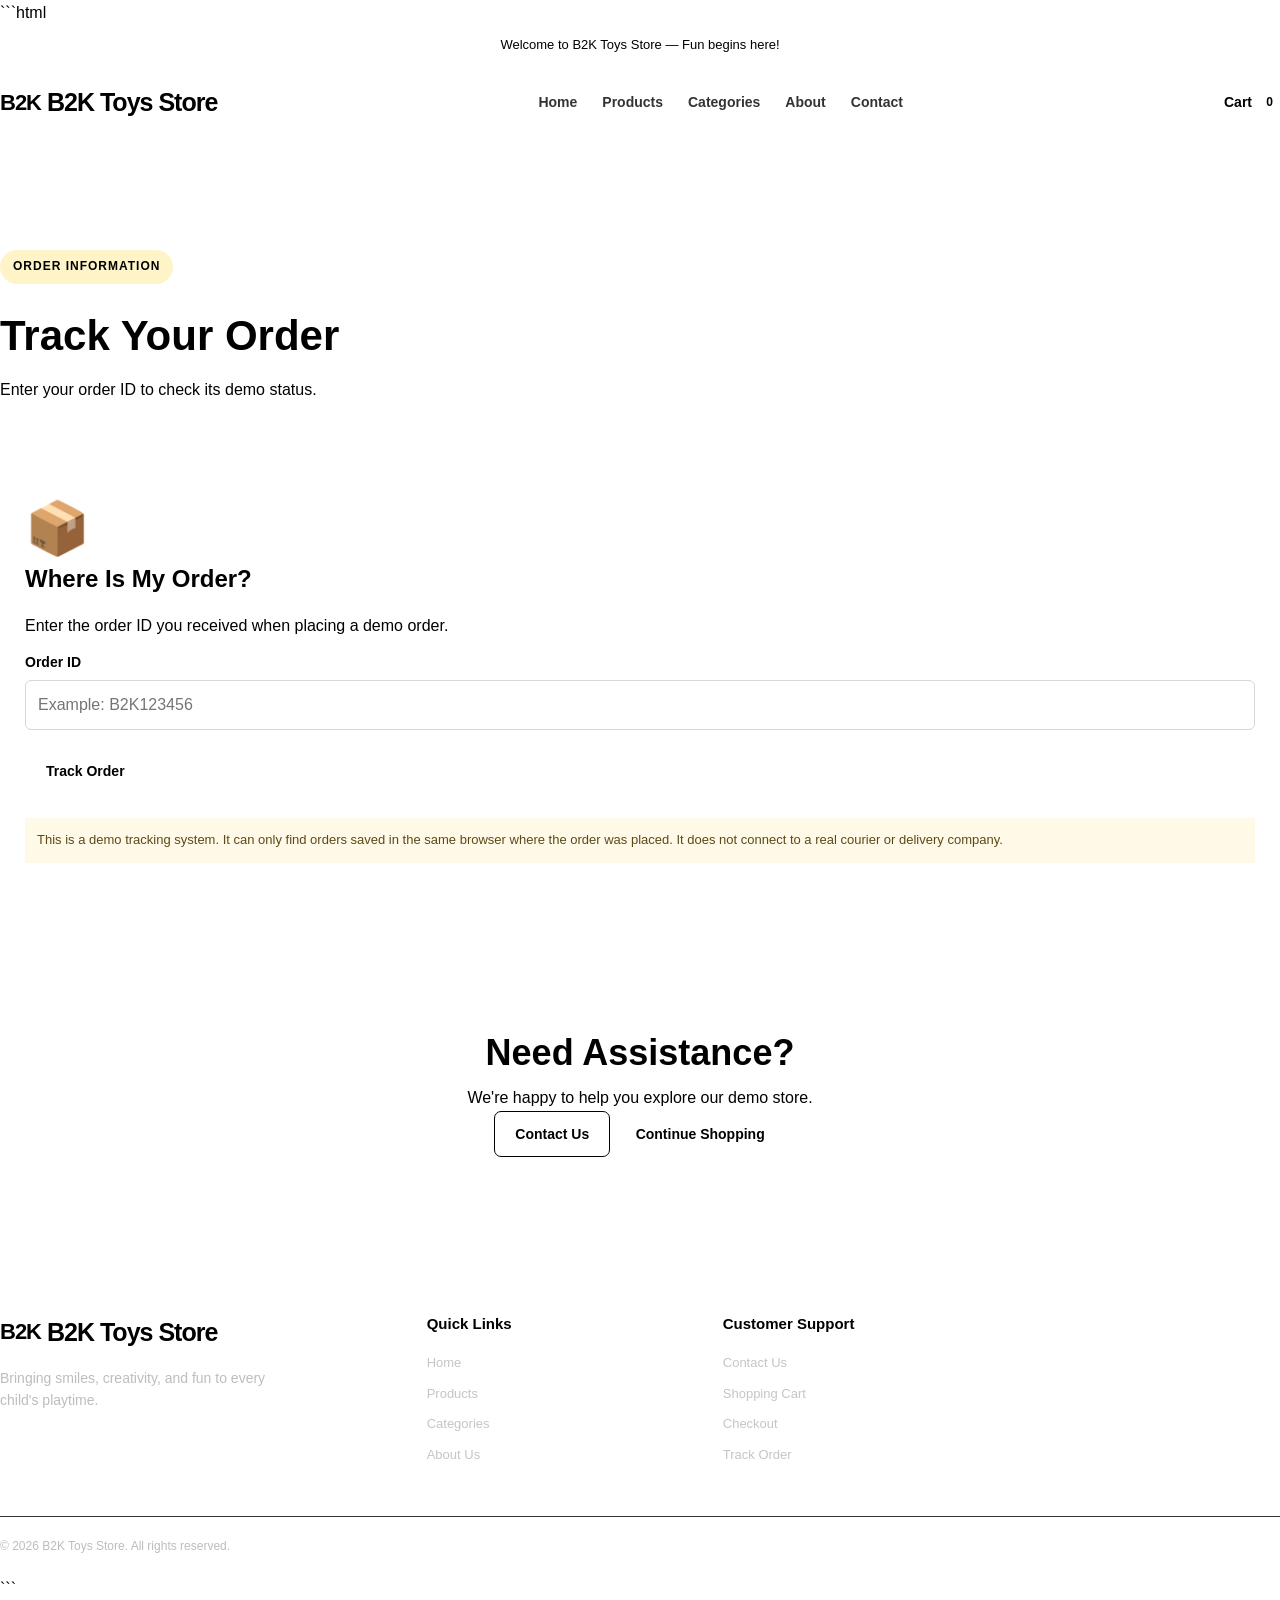
<file: track-order.html>
```html
<!DOCTYPE html>
<html lang="en">
<head>
  <meta charset="UTF-8">
  <meta name="viewport" content="width=device-width, initial-scale=1.0">

  <title>Track Your Order | B2K Toys Store</title>
  <meta name="description" content="Check your demo order status at B2K Toys Store.">

  <link rel="stylesheet" href="style.css">
  <script src="script.js" defer></script>
</head>

<body>

  <div class="announcement-bar">
    Welcome to B2K Toys Store — Fun begins here!
  </div>

  <header class="site-header">
    <div class="header-inner">

      <a href="index.html" class="logo" aria-label="B2K Toys Store Home">
        <span class="logo-mark">B2K</span>
        <span>B2K Toys Store</span>
      </a>

      <button
        class="menu-toggle"
        id="menu-toggle"
        type="button"
        aria-label="Toggle navigation"
        aria-expanded="false"
      >
        ☰
      </button>

      <nav class="main-nav" id="main-nav">
        <a href="index.html">Home</a>
        <a href="products.html">Products</a>
        <a href="categories.html">Categories</a>
        <a href="about.html">About</a>
        <a href="contact.html">Contact</a>
      </nav>

      <div class="header-actions">
        <a href="cart.html" class="header-cart">
          Cart <span class="cart-count" id="cart-count">0</span>
        </a>
      </div>

    </div>
  </header>

  <main>

    <section class="section">
      <div class="container">

        <div class="page-heading">
          <p class="hero-tag">ORDER INFORMATION</p>
          <h1>Track Your Order</h1>
          <p>Enter your order ID to check its demo status.</p>
        </div>

        <div class="tracking-card">

          <div class="category-icon">📦</div>

          <h2>Where Is My Order?</h2>

          <p>
            Enter the order ID you received when placing a demo order.
          </p>

          <form id="tracking-form" data-tracking-form>

            <div class="form-group">
              <label for="order-id">Order ID</label>

              <input
                type="text"
                id="order-id"
                name="orderId"
                placeholder="Example: B2K123456"
                autocomplete="off"
                required
              >
            </div>

            <button type="submit" class="btn btn-primary">
              Track Order
            </button>

          </form>

          <div
            id="tracking-result"
            data-tracking-result
            aria-live="polite"
            style="margin-top: 24px;"
          ></div>

          <p class="notice">
            This is a demo tracking system. It can only find orders saved in
            the same browser where the order was placed. It does not connect
            to a real courier or delivery company.
          </p>

        </div>

      </div>
    </section>

    <section class="section section-light">
      <div class="container">

        <div class="section-heading">
          <h2>Need Assistance?</h2>
          <p>We're happy to help you explore our demo store.</p>

          <a href="contact.html" class="btn btn-secondary">
            Contact Us
          </a>

          <a href="products.html" class="btn btn-primary">
            Continue Shopping
          </a>
        </div>

      </div>
    </section>

  </main>

  <footer class="site-footer">
    <div class="container">

      <div class="footer-grid">

        <div class="footer-brand">
          <a href="index.html" class="logo">
            <span class="logo-mark">B2K</span>
            <span>B2K Toys Store</span>
          </a>

          <p>
            Bringing smiles, creativity, and fun to every child's playtime.
          </p>
        </div>

        <div class="footer-column">
          <h3>Quick Links</h3>
          <a href="index.html">Home</a>
          <a href="products.html">Products</a>
          <a href="categories.html">Categories</a>
          <a href="about.html">About Us</a>
        </div>

        <div class="footer-column">
          <h3>Customer Support</h3>
          <a href="contact.html">Contact Us</a>
          <a href="cart.html">Shopping Cart</a>
          <a href="checkout.html">Checkout</a>
          <a href="track-order.html">Track Order</a>
        </div>

      </div>

      <div class="footer-bottom">
        <p>&copy; 2026 B2K Toys Store. All rights reserved.</p>
      </div>

    </div>
  </footer>

</body>
</html>
```
</file>
<file: style.css>
```css
/* =========================================
   B2K TOYS STORE — MAIN STYLESHEET
   Theme: Black, White and Light Grey
========================================= */

:root {
  --black: #111111;
  --white: #ffffff;
  --background: #f7f7f7;
  --surface: #ffffff;
  --text: #222222;
  --muted: #707070;
  --border: #e5e5e5;
  --accent: #f2c94c;
  --accent-hover: #e3b52d;
  --danger: #d93025;
  --success: #18864b;
  --radius: 12px;
  --shadow: 0 5px 20px rgba(0, 0, 0, 0.07);
  --container: 1200px;
}

/* Reset */

* {
  margin: 0;
  padding: 0;
  box-sizing: border-box;
}

html {
  scroll-behavior: smooth;
  scroll-padding-top: 100px;
}

body {
  font-family: Arial, Helvetica, sans-serif;
  background: var(--background);
  color: var(--text);
  font-size: 16px;
  line-height: 1.6;
}

img {
  display: block;
  max-width: 100%;
}

a {
  color: inherit;
  text-decoration: none;
}

button,
input,
select,
textarea {
  font: inherit;
}

button {
  cursor: pointer;
}

button:focus-visible,
a:focus-visible,
input:focus-visible,
select:focus-visible,
textarea:focus-visible {
  outline: 3px solid var(--accent);
  outline-offset: 3px;
}

ul {
  list-style-position: inside;
}

.container {
  width: min(92%, var(--container));
  margin-inline: auto;
}

.section {
  padding: 65px 0;
}

.section-light {
  background: var(--white);
}

.section-heading {
  text-align: center;
  margin-bottom: 35px;
}

.section-heading h2 {
  color: var(--black);
  font-size: clamp(26px, 4vw, 36px);
  line-height: 1.25;
  margin-bottom: 10px;
}

.section-heading p {
  color: var(--muted);
  max-width: 650px;
  margin: 0 auto;
}

/* Announcement bar */

.announcement-bar {
  background: var(--black);
  color: var(--white);
  text-align: center;
  padding: 9px 15px;
  font-size: 13px;
}

/* Header */

.site-header {
  position: sticky;
  top: 0;
  z-index: 1000;
  background: var(--white);
  border-bottom: 1px solid var(--border);
}

.header-inner {
  min-height: 76px;
  display: flex;
  align-items: center;
  justify-content: space-between;
  gap: 25px;
}

.logo,
.site-logo {
  display: inline-flex;
  align-items: center;
  gap: 9px;
  color: var(--black);
  font-size: 25px;
  font-weight: 800;
  letter-spacing: -1px;
  white-space: nowrap;
}

.logo-mark {
  width: 38px;
  height: 38px;
  display: inline-grid;
  place-items: center;
  background: var(--accent);
  border-radius: 10px;
  font-size: 22px;
}

.main-nav {
  display: flex;
  align-items: center;
  gap: 25px;
}

.main-nav a {
  color: #333333;
  font-size: 14px;
  font-weight: 600;
  transition: color 0.2s ease;
}

.main-nav a:hover,
.main-nav a.active {
  color: #9a7200;
}

.header-actions {
  display: flex;
  align-items: center;
  gap: 15px;
}

.header-cart {
  position: relative;
  display: inline-flex;
  align-items: center;
  gap: 7px;
  font-size: 14px;
  font-weight: 700;
}

.cart-count {
  min-width: 21px;
  height: 21px;
  display: inline-grid;
  place-items: center;
  padding: 0 5px;
  border-radius: 50px;
  background: var(--accent);
  color: var(--black);
  font-size: 12px;
}

.menu-toggle {
  display: none;
  width: 42px;
  height: 42px;
  border: 1px solid var(--border);
  border-radius: 8px;
  background: var(--white);
  color: var(--black);
  font-size: 23px;
}

/* Buttons */

.btn {
  min-height: 44px;
  display: inline-flex;
  justify-content: center;
  align-items: center;
  gap: 8px;
  padding: 11px 20px;
  border: 1px solid transparent;
  border-radius: 7px;
  font-size: 14px;
  font-weight: 700;
  text-align: center;
  transition:
    background 0.2s ease,
    color 0.2s ease,
    transform 0.2s ease;
}

.btn:hover {
  transform: translateY(-2px);
}

.btn-primary {
  background: var(--black);
  color: var(--white);
}

.btn-primary:hover {
  background: #333333;
  color: var(--white);
}

.btn-accent {
  background: var(--accent);
  color: var(--black);
}

.btn-accent:hover {
  background: var(--accent-hover);
}

.btn-secondary {
  background: var(--white);
  border-color: var(--border);
  color: var(--black);
}

.btn-secondary:hover {
  background: #f0f0f0;
}

.btn-danger {
  background: var(--danger);
  color: var(--white);
}

/* Hero */

.hero {
  padding: 75px 0;
  background: var(--white);
}

.hero-inner {
  display: grid;
  grid-template-columns: 1.1fr 0.9fr;
  align-items: center;
  gap: 45px;
}

.hero-content {
  max-width: 620px;
}

.hero-tag {
  display: inline-block;
  margin-bottom: 18px;
  padding: 7px 13px;
  border-radius: 50px;
  background: #fff4c8;
  color: #664b00;
  font-size: 12px;
  font-weight: 800;
  text-transform: uppercase;
  letter-spacing: 1px;
}

.hero h1 {
  margin-bottom: 20px;
  color: var(--black);
  font-size: clamp(36px, 5vw, 60px);
  font-weight: 800;
  line-height: 1.1;
  letter-spacing: -2px;
}

.hero h1 span {
  color: #a67c00;
}

.hero p {
  margin-bottom: 26px;
  color: var(--muted);
  font-size: 17px;
  max-width: 530px;
}

.hero-buttons {
  display: flex;
  flex-wrap: wrap;
  gap: 12px;
}

.hero-visual {
  min-height: 350px;
  display: grid;
  place-items: center;
  overflow: hidden;
  border-radius: 24px;
  background: #f1eee5;
}

.hero-toy {
  display: grid;
  place-items: center;
  width: 100%;
  min-height: 350px;
  font-size: clamp(100px, 18vw, 190px);
}

/* Benefits */

.benefits {
  padding: 25px 0;
  background: var(--black);
  color: var(--white);
}

.benefits-grid {
  display: grid;
  grid-template-columns: repeat(4, 1fr);
  gap: 25px;
}

.benefit-item {
  display: flex;
  align-items: center;
  gap: 12px;
}

.benefit-icon {
  font-size: 27px;
}

.benefit-item h3 {
  font-size: 14px;
  margin-bottom: 3px;
}

.benefit-item p {
  color: #c8c8c8;
  font-size: 12px;
}

/* Categories */

.category-grid {
  display: grid;
  grid-template-columns: repeat(4, minmax(0, 1fr));
  gap: 20px;
}

.category-card {
  min-height: 185px;
  display: flex;
  flex-direction: column;
  align-items: center;
  justify-content: center;
  gap: 12px;
  padding: 25px 15px;
  border: 1px solid var(--border);
  border-radius: var(--radius);
  background: var(--white);
  text-align: center;
  transition:
    transform 0.2s ease,
    box-shadow 0.2s ease;
}

.category-card:hover {
  transform: translateY(-5px);
  box-shadow: var(--shadow);
}

.category-icon {
  font-size: 52px;
  line-height: 1.2;
}

.category-card h3 {
  font-size: 16px;
}

/* Product cards */

.product-grid {
  display: grid;
  grid-template-columns: repeat(4, minmax(0, 1fr));
  gap: 22px;
}

.product-card {
  min-width: 0;
  overflow: hidden;
  border: 1px solid var(--border);
  border-radius: var(--radius);
  background: var(--white);
  transition:
    transform 0.2s ease,
    box-shadow 0.2s ease;
}

.product-card:hover {
  transform: translateY(-4px);
  box-shadow: var(--shadow);
}

.product-image {
  position: relative;
  min-height: 210px;
  display: grid;
  place-items: center;
  overflow: hidden;
  background: #f0eee9;
}

.product-emoji {
  display: block;
  font-size: 95px;
  line-height: 1.3;
  transition: transform 0.25s ease;
}

.product-card:hover .product-emoji {
  transform: scale(1.08);
}

.product-category {
  display: inline-block;
  color: #777777;
  font-size: 12px;
}

.product-image .product-category {
  position: absolute;
  left: 12px;
  bottom: 12px;
  padding: 5px 9px;
  border-radius: 50px;
  background: var(--white);
  color: var(--black);
  font-weight: 700;
}

.product-info {
  padding: 17px;
}

.product-rating {
  margin-bottom: 7px;
  color: #a87900;
  font-size: 13px;
  font-weight: 700;
}

.product-info h3 {
  margin-bottom: 8px;
  color: var(--black);
  font-size: 17px;
  line-height: 1.4;
}

.product-info h3 a:hover {
  text-decoration: underline;
}

.product-description {
  min-height: 45px;
  margin-bottom: 13px;
  color: var(--muted);
  font-size: 13px;
  line-height: 1.5;
}

.product-price {
  display: flex;
  align-items: center;
  flex-wrap: wrap;
  gap: 9px;
  margin-bottom: 15px;
}

.product-price strong {
  color: var(--black);
  font-size: 19px;
}

.product-price del {
  color: #888888;
  font-size: 13px;
}

.product-card .btn {
  width: 100%;
}

/* Page heading */

.page-heading {
  padding: 45px 0;
  background: var(--white);
  border-bottom: 1px solid var(--border);
}

.page-heading h1 {
  margin-bottom: 8px;
  color: var(--black);
  font-size: clamp(30px, 4vw, 42px);
}

.page-heading p {
  color: var(--muted);
}

/* Search and filters */

.product-toolbar {
  display: flex;
  align-items: center;
  justify-content: space-between;
  flex-wrap: wrap;
  gap: 15px;
  margin-bottom: 25px;
}

.search-box {
  flex: 1;
  min-width: 220px;
  display: flex;
  align-items: center;
  gap: 8px;
  padding: 0 13px;
  border: 1px solid var(--border);
  border-radius: 7px;
  background: var(--white);
}

.search-box input {
  width: 100%;
  min-height: 44px;
  border: 0;
  outline: none;
  background: transparent;
}

.filter-group {
  display: flex;
  flex-wrap: wrap;
  gap: 10px;
}

.filter-group select {
  min-height: 44px;
  padding: 8px 12px;
  border: 1px solid var(--border);
  border-radius: 7px;
  background: var(--white);
  color: var(--text);
}

.result-count {
  margin-bottom: 20px;
  color: var(--muted);
  font-size: 14px;
}

/* Product details */

.product-detail-layout {
  display: grid;
  grid-template-columns: 1fr 1fr;
  gap: 45px;
  align-items: start;
}

.product-detail-image {
  min-height: 400px;
  display: grid;
  place-items: center;
  border-radius: var(--radius);
  background: #f0eee9;
}

.product-detail-image span {
  font-size: clamp(120px, 20vw, 190px);
}

.product-detail-info h1 {
  margin: 10px 0 14px;
  font-size: clamp(28px, 4vw, 38px);
  line-height: 1.2;
}

.product-detail-info > p {
  margin-bottom: 17px;
  color: var(--muted);
}

.product-detail-info label {
  display: block;
  margin: 20px 0 7px;
  font-weight: 700;
}

.product-detail-info input[type="number"] {
  width: 100px;
  min-height: 42px;
  margin-bottom: 18px;
  padding: 8px;
  border: 1px solid var(--border);
  border-radius: 6px;
}

.product-detail-info .btn {
  margin: 0 8px 10px 0;
}

/* Cart */

.cart-layout {
  display: grid;
  grid-template-columns: 1fr 340px;
  align-items: start;
  gap: 30px;
}

.cart-items {
  display: grid;
  gap: 15px;
}

.cart-item {
  display: grid;
  grid-template-columns: 90px minmax(0, 1fr) auto;
  align-items: center;
  gap: 18px;
  padding: 18px;
  border: 1px solid var(--border);
  border-radius: var(--radius);
  background: var(--white);
}

.cart-item-image {
  width: 90px;
  height: 90px;
  display: grid;
  place-items: center;
  border-radius: 9px;
  background: #f0eee9;
  font-size: 45px;
}

.cart-item-info h3 {
  margin-bottom: 5px;
  font-size: 16px;
}

.cart-item-info p {
  color: var(--muted);
  font-size: 14px;
}

.quantity-controls {
  display: inline-flex;
  align-items: center;
  gap: 13px;
  margin-top: 12px;
}

.quantity-controls button {
  width: 30px;
  height: 30px;
  border: 1px solid var(--border);
  border-radius: 5px;
  background: var(--white);
  font-weight: 700;
}

.quantity-controls button:hover {
  background: #f0f0f0;
}

.remove-item {
  display: block;
  margin-top: 9px;
  border: 0;
  background: transparent;
  color: var(--danger);
  font-size: 13px;
  font-weight: 700;
}

.cart-summary {
  padding: 23px;
  border: 1px solid var(--border);
  border-radius: var(--radius);
  background: var(--white);
}

.cart-summary h2 {
  margin-bottom: 20px;
  font-size: 22px;
}

.summary-row {
  display: flex;
  justify-content: space-between;
  gap: 15px;
  margin-bottom: 15px;
  color: var(--muted);
  font-size: 14px;
}

.summary-total {
  padding-top: 15px;
  border-top: 1px solid var(--border);
  color: var(--black);
  font-size: 18px;
  font-weight: 800;
}

.cart-summary .btn {
  width: 100%;
  margin-top: 12px;
}

/* Forms */

.form-container {
  width: min(100%, 700px);
  margin: 0 auto;
  padding: 30px;
  border: 1px solid var(--border);
  border-radius: var(--radius);
  background: var(--white);
}

.form-container h2 {
  margin-bottom: 20px;
  font-size: 25px;
}

.form-group {
  margin-bottom: 18px;
}

.form-group label {
  display: block;
  margin-bottom: 7px;
  font-size: 14px;
  font-weight: 700;
}

.form-group input,
.form-group select,
.form-group textarea {
  width: 100%;
  min-height: 45px;
  padding: 11px 12px;
  border: 1px solid #d7d7d7;
  border-radius: 6px;
  background: var(--white);
  color: var(--text);
}

.form-group textarea {
  min-height: 130px;
  resize: vertical;
}

.form-group input:focus,
.form-group select:focus,
.form-group textarea:focus {
  border-color: #9a7200;
  outline: 2px solid rgba(242, 201, 76, 0.3);
}

.form-container .btn {
  width: 100%;
}

.form-note {
  margin-top: 15px;
  color: var(--muted);
  font-size: 13px;
}

/* Checkout */

.checkout-layout {
  display: grid;
  grid-template-columns: 1fr 0.8fr;
  align-items: start;
  gap: 30px;
}

.checkout-summary {
  padding: 25px;
  border: 1px solid var(--border);
  border-radius: var(--radius);
  background: var(--white);
}

.checkout-summary h2 {
  margin-bottom: 20px;
}

.checkout-item {
  display: flex;
  justify-content: space-between;
  gap: 15px;
  margin-bottom: 14px;
  padding-bottom: 12px;
  border-bottom: 1px solid var(--border);
  font-size: 14px;
}

/* Tracking */

.tracking-card {
  margin-top: 25px;
  padding: 25px;
  border: 1px solid var(--border);
  border-radius: var(--radius);
  background: var(--white);
}

.tracking-card h2,
.tracking-card h3 {
  margin-bottom: 15px;
}

.tracking-card p {
  margin-bottom: 12px;
}

.tracking-card ul {
  margin-bottom: 20px;
}

.notice {
  margin-top: 15px;
  padding: 12px;
  border-left: 4px solid var(--accent);
  background: #fff9e7;
  color: #5b4a17;
  font-size: 13px;
}

/* About */

.about-grid {
  display: grid;
  grid-template-columns: 1fr 1fr;
  align-items: center;
  gap: 40px;
}

.about-visual {
  min-height: 300px;
  display: grid;
  place-items: center;
  border-radius: var(--radius);
  background: #f0eee9;
  font-size: 130px;
}

.about-content h2 {
  margin-bottom: 18px;
  font-size: 30px;
}

.about-content p {
  margin-bottom: 15px;
  color: var(--muted);
}

.stats-grid {
  display: grid;
  grid-template-columns: repeat(3, 1fr);
  gap: 20px;
  margin-top: 35px;
}

.stat-card {
  padding: 25px 15px;
  border: 1px solid var(--border);
  border-radius: var(--radius);
  background: var(--white);
  text-align: center;
}

.stat-card strong {
  display: block;
  font-size: 28px;
}

.stat-card span {
  color: var(--muted);
  font-size: 13px;
}

/* Empty state */

.empty-state {
  grid-column: 1 / -1;
  padding: 50px 20px;
  border: 1px dashed #cccccc;
  border-radius: var(--radius);
  background: var(--white);
  text-align: center;
}

.empty-state h2 {
  margin-bottom: 10px;
}

.empty-state p {
  margin-bottom: 20px;
  color: var(--muted);
}

.empty-state .btn {
  margin-top: 8px;
}

/* Newsletter */

.newsletter {
  padding: 50px 0;
  background: #efede6;
}

.newsletter-inner {
  display: flex;
  align-items: center;
  justify-content: space-between;
  flex-wrap: wrap;
  gap: 25px;
}

.newsletter h2 {
  margin-bottom: 7px;
  font-size: 27px;
}

.newsletter p {
  color: var(--muted);
}

.newsletter-form {
  display: flex;
  flex: 1;
  max-width: 450px;
  gap: 8px;
}

.newsletter-form input {
  min-width: 0;
  flex: 1;
  min-height: 45px;
  padding: 10px 12px;
  border: 1px solid var(--border);
  border-radius: 7px;
  background: var(--white);
}

/* Footer */

.site-footer {
  padding: 55px 0 20px;
  background: var(--black);
  color: var(--white);
}

.footer-grid {
  display: grid;
  grid-template-columns: 1.5fr 1fr 1fr 1fr;
  gap: 35px;
  margin-bottom: 40px;
}

.footer-brand .logo {
  margin-bottom: 15px;
  color: var(--white);
}

.footer-brand p {
  max-width: 300px;
  color: #bdbdbd;
  font-size: 14px;
}

.footer-column h3 {
  margin-bottom: 17px;
  font-size: 15px;
}

.footer-column a {
  display: block;
  width: fit-content;
  margin-bottom: 10px;
  color: #c5c5c5;
  font-size: 13px;
  transition: color 0.2s ease;
}

.footer-column a:hover {
  color: var(--accent);
}

.footer-bottom {
  display: flex;
  justify-content: space-between;
  flex-wrap: wrap;
  gap: 12px;
  padding-top: 20px;
  border-top: 1px solid #333333;
  color: #bdbdbd;
  font-size: 12px;
}

/* Responsive layout */

@media (max-width: 1000px) {
  .main-nav {
    gap: 15px;
  }

  .product-grid {
    grid-template-columns: repeat(3, minmax(0, 1fr));
  }

  .benefits-grid {
    grid-template-columns: repeat(2, 1fr);
  }

  .footer-grid {
    grid-template-columns: repeat(2, 1fr);
  }
}

@media (max-width: 760px) {
  .header-inner {
    min-height: 68px;
    gap: 12px;
  }

  .logo,
  .site-logo {
    font-size: 21px;
  }

  .logo-mark {
    width: 33px;
    height: 33px;
    font-size: 19px;
  }

  .menu-toggle {
    display: inline-grid;
    place-items: center;
  }

  .main-nav {
    position: absolute;
    top: 100%;
    left: 0;
    right: 0;
    display: none;
    align-items: stretch;
    gap: 0;
    padding: 10px 4%;
    border-bottom: 1px solid var(--border);
    background: var(--white);
    box-shadow: var(--shadow);
  }

  .main-nav.is-open {
    display: flex;
    flex-direction: column;
  }

  .main-nav a {
    padding: 12px 5px;
    border-bottom: 1px solid #eeeeee;
  }

  .header-actions {
    gap: 10px;
  }

  .header-cart {
    font-size: 13px;
  }

  .hero {
    padding: 45px 0;
  }

  .hero-inner {
    grid-template-columns: 1fr;
    gap: 30px;
  }

  .hero-content {
    max-width: none;
  }

  .hero-visual,
  .hero-toy {
    min-height: 250px;
  }

  .hero-toy {
    font-size: 125px;
  }

  .category-grid {
    grid-template-columns: repeat(2, minmax(0, 1fr));
    gap: 13px;
  }

  .category-card {
    min-height: 150px;
    padding: 18px 10px;
  }

  .category-icon {
    font-size: 42px;
  }

  .product-grid {
    grid-template-columns: repeat(2, minmax(0, 1fr));
    gap: 13px;
  }

  .product-image {
    min-height: 155px;
  }

  .product-emoji {
    font-size: 70px;
  }

  .product-info {
    padding: 12px;
  }

  .product-info h3 {
    font-size: 15px;
  }

  .product-description {
    font-size: 12px;
  }

  .product-price strong {
    font-size: 17px;
  }

  .product-detail-layout,
  .cart-layout,
  .checkout-layout,
  .about-grid {
    grid-template-columns: 1fr;
  }

  .product-detail-image {
    min-height: 280px;
  }

  .cart-summary {
    order: -1;
  }

  .newsletter-inner {
    align-items: stretch;
    flex-direction: column;
  }

  .newsletter-form {
    max-width: none;
  }

  .section {
    padding: 45px 0;
  }
}

@media (max-width: 480px) {
  .container {
    width: 92%;
  }

  .announcement-bar {
    font-size: 11px;
  }

  .header-inner {
    gap: 8px;
  }

  .logo,
  .site-logo {
    font-size: 18px;
    letter-spacing: -0.5px;
  }

  .header-cart {
    gap: 4px;
  }

  .hero h1 {
    font-size: 37px;
    letter-spacing: -1px;
  }

  .hero p {
    font-size: 15px;
  }

  .btn {
    padding: 10px 14px;
    font-size: 13px;
  }

  .benefits-grid {
    grid-template-columns: 1fr 1fr;
    gap: 20px 12px;
  }

  .benefit-item {
    align-items: flex-start;
    gap: 8px;
  }

  .benefit-icon {
    font-size: 22px;
  }

  .benefit-item h3 {
    font-size: 12px;
  }

  .benefit-item p {
    font-size: 11px;
  }

  .product-toolbar {
    align-items: stretch;
    flex-direction: column;
  }

  .filter-group {
    display: grid;
    grid-template-columns: 1fr 1fr;
  }

  .filter-group select {
    width: 100%;
    min-width: 0;
  }

  .cart-item {
    grid-template-columns: 65px minmax(0, 1fr);
    gap: 12px;
    padding: 12px;
  }

  .cart-item-image {
    width: 65px;
    height: 65px;
    font-size: 35px;
  }

  .cart-item > strong {
    grid-column: 2;
  }

  .form-container {
    padding: 20px;
  }

  .stats-grid {
    grid-template-columns: 1fr;
  }

  .footer-grid {
    grid-template-columns: 1fr 1fr;
    gap: 25px 18px;
  }

  .footer-brand {
    grid-column: 1 / -1;
  }

  .newsletter-form {
    flex-direction: column;
  }

  .newsletter-form .btn {
    width: 100%;
  }
}

/* Reduced motion accessibility */

@media (prefers-reduced-motion: reduce) {
  *,
  *::before,
  *::after {
    scroll-behavior: auto !important;
    animation-duration: 0.01ms !important;
    animation-iteration-count: 1 !important;
    transition-duration: 0.01ms !important;
  }
}
```
</file>
